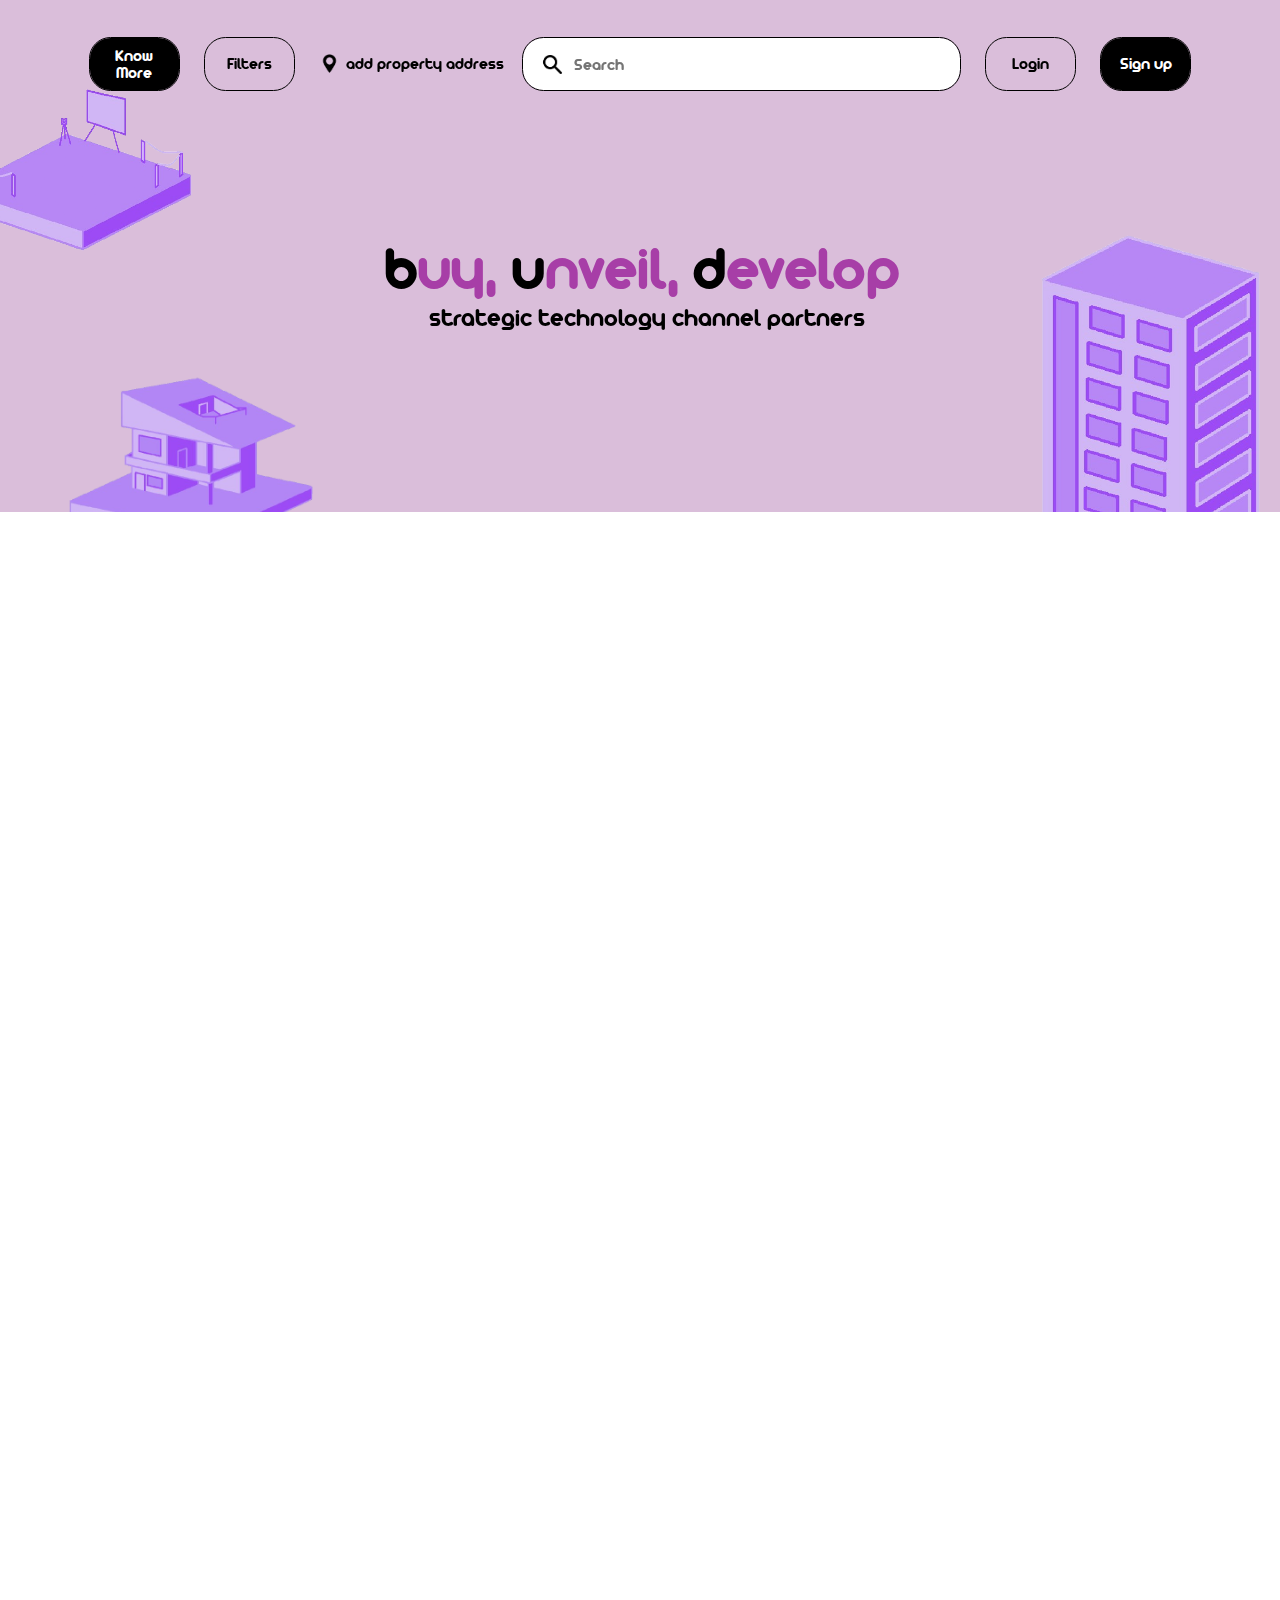
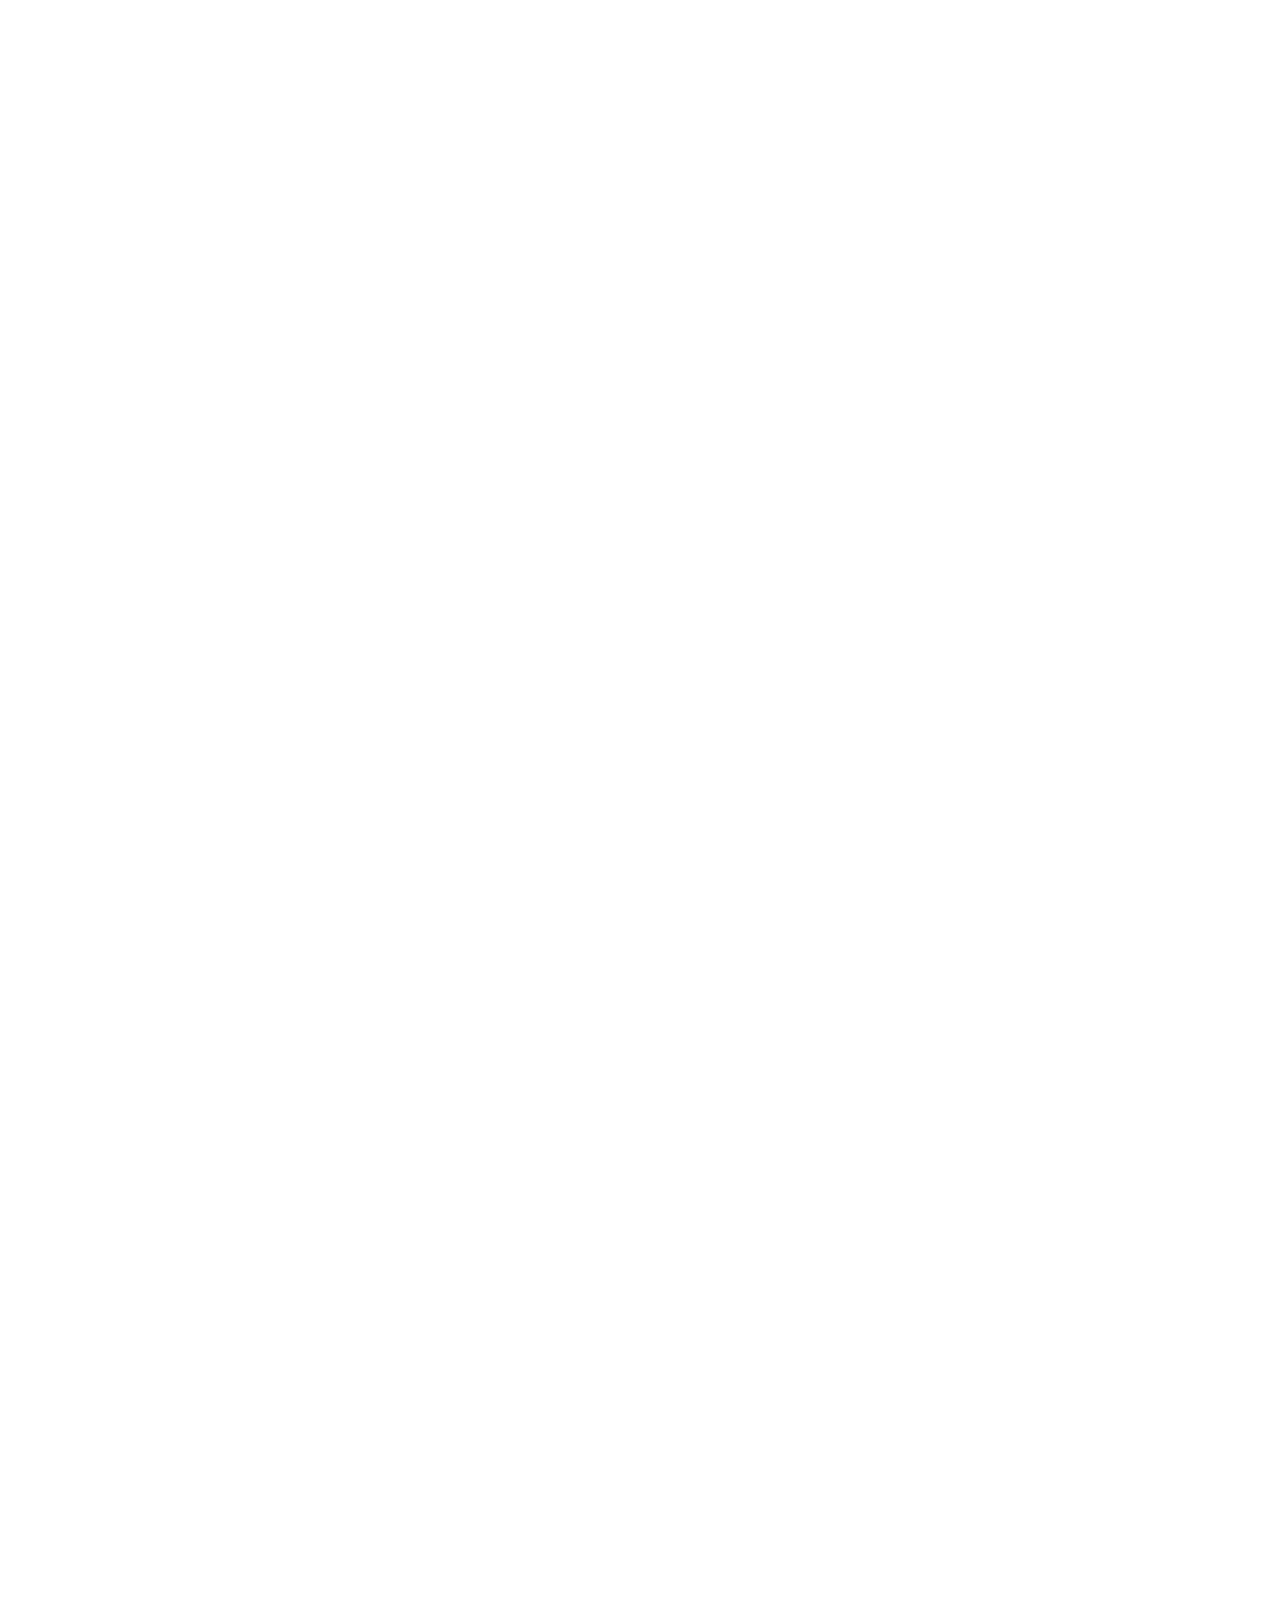
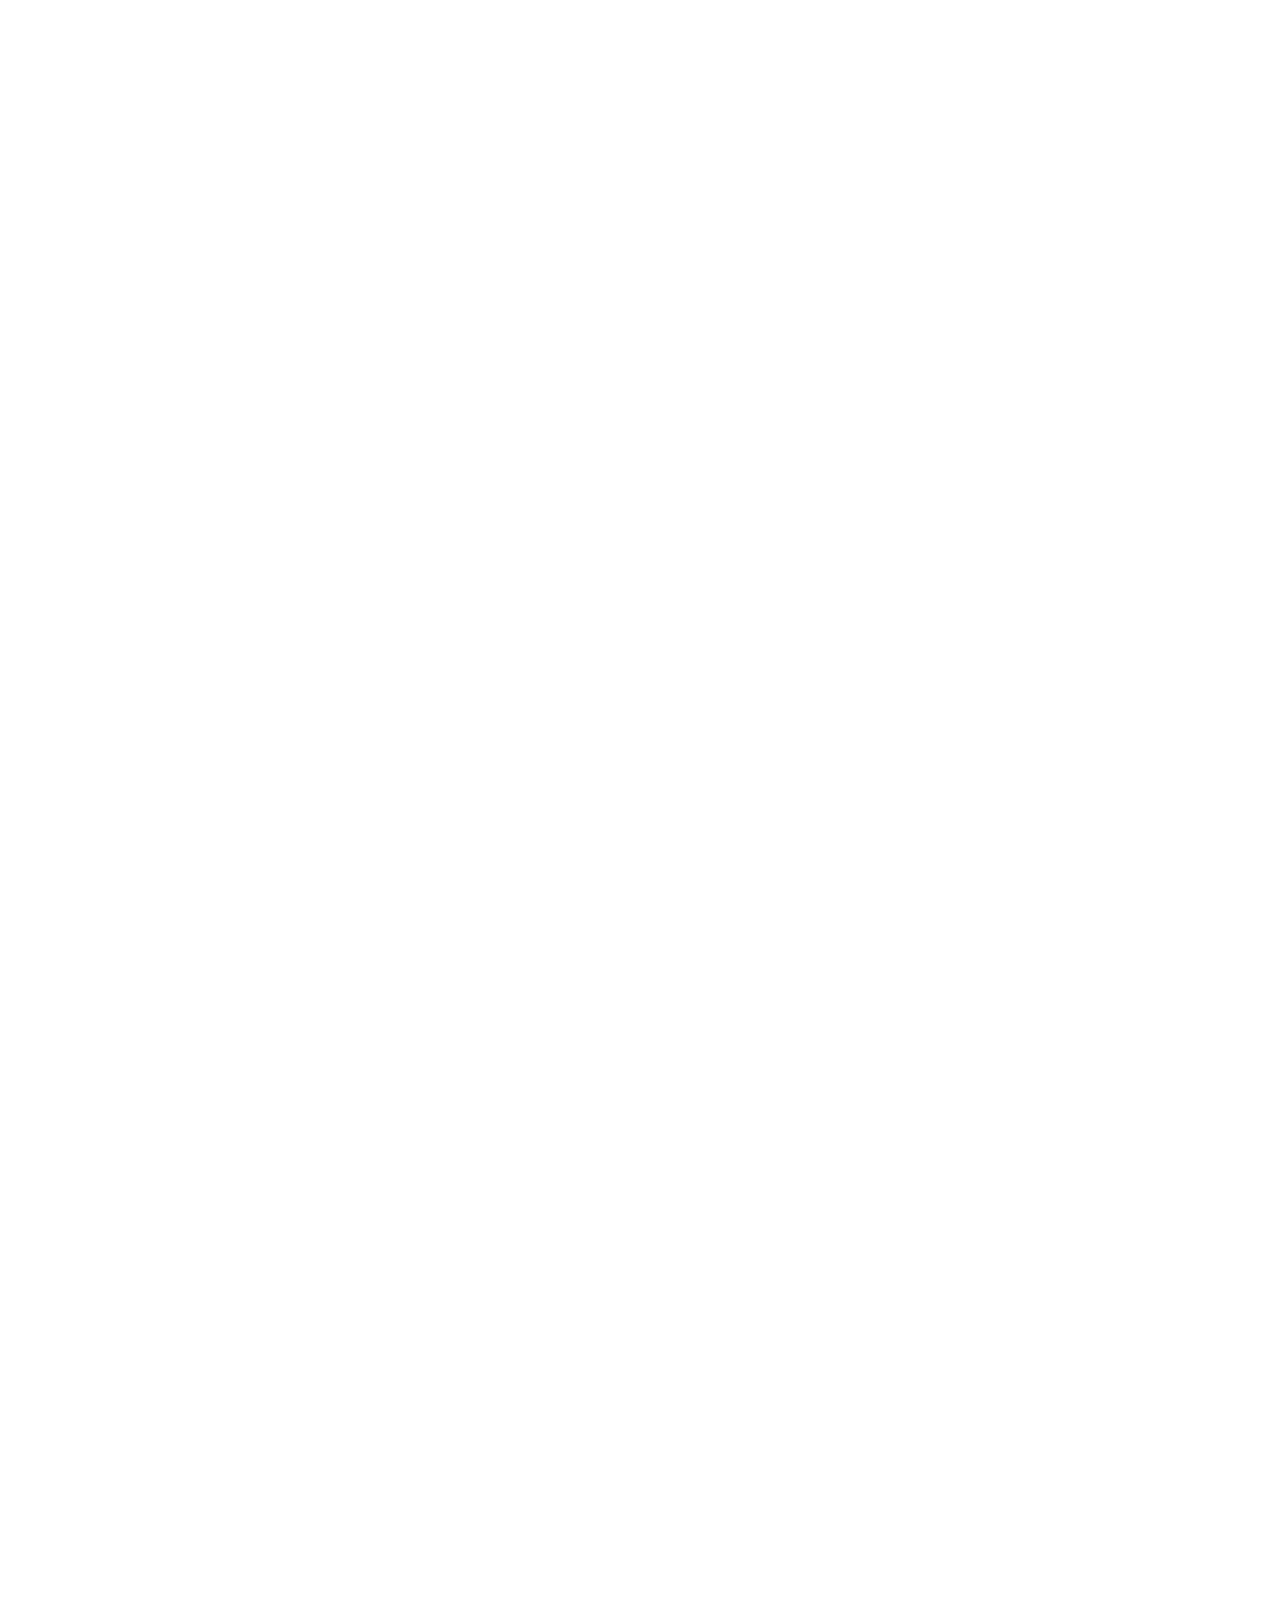
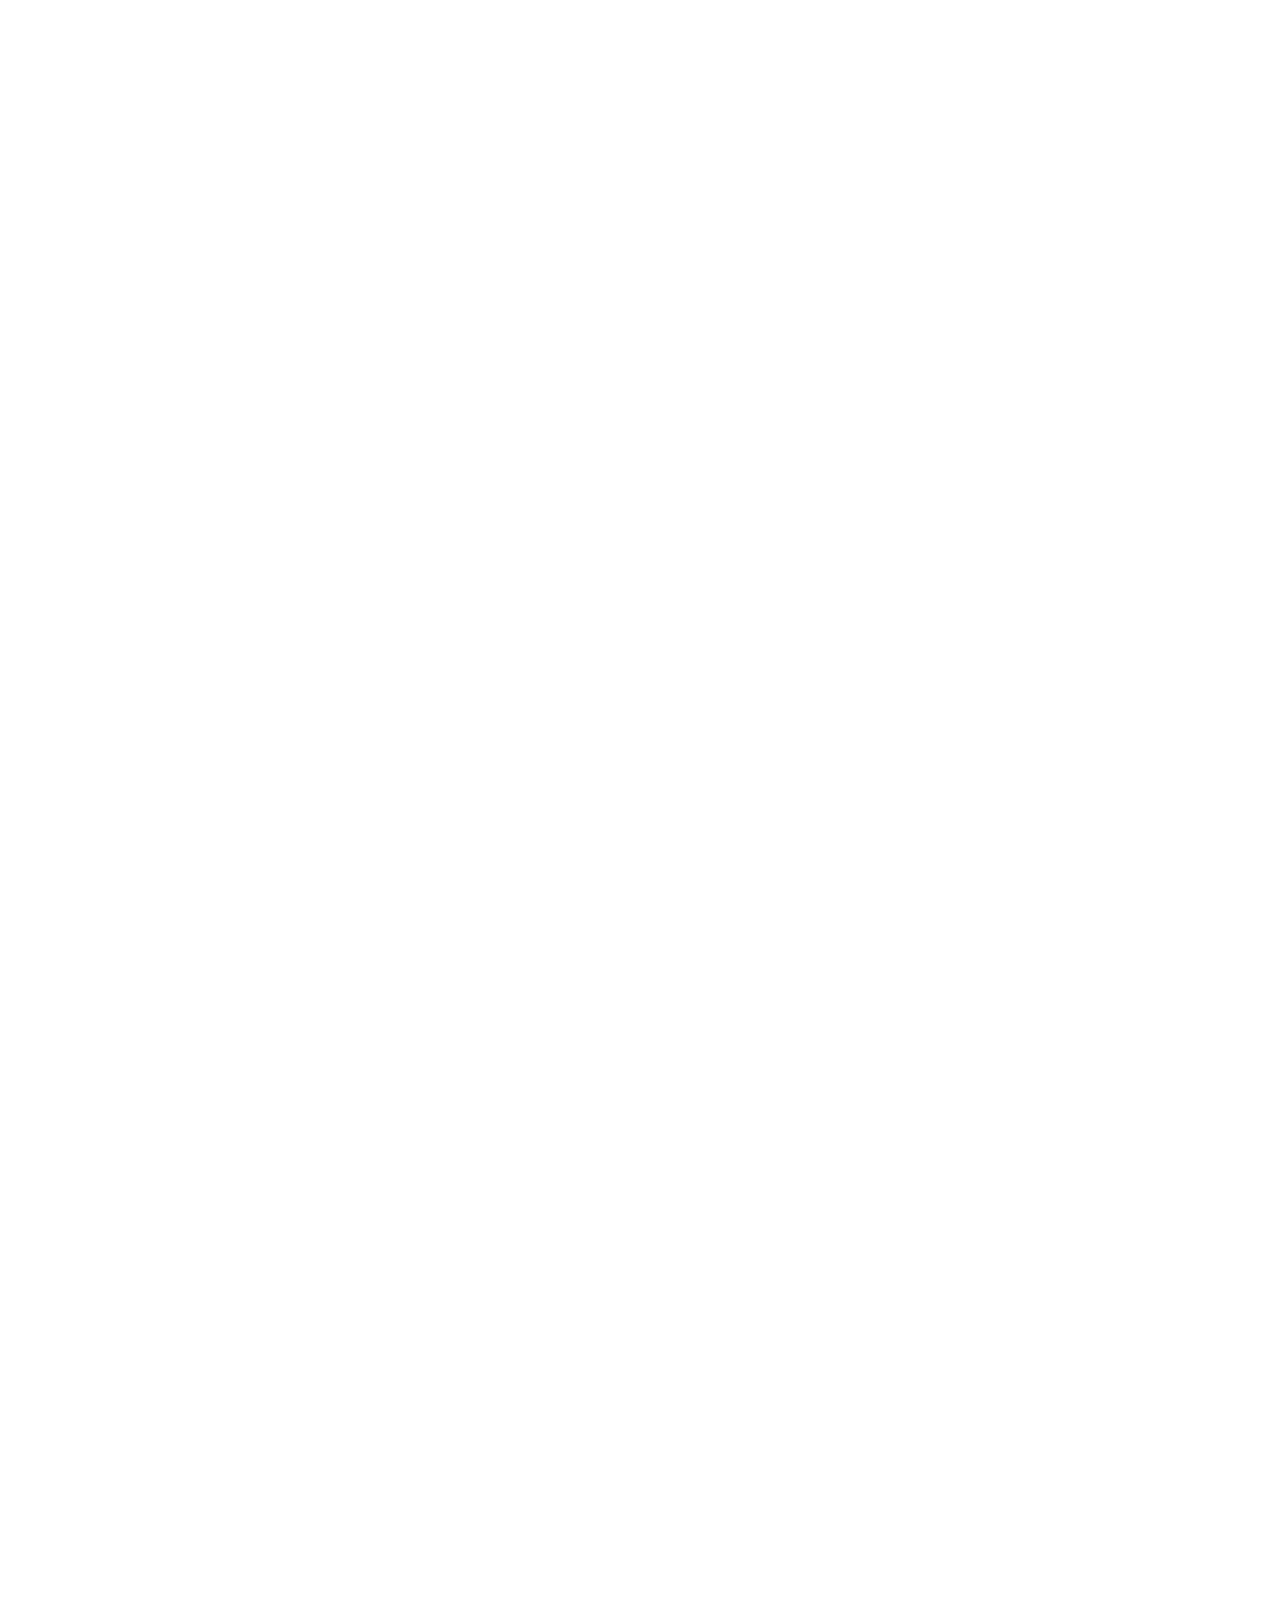
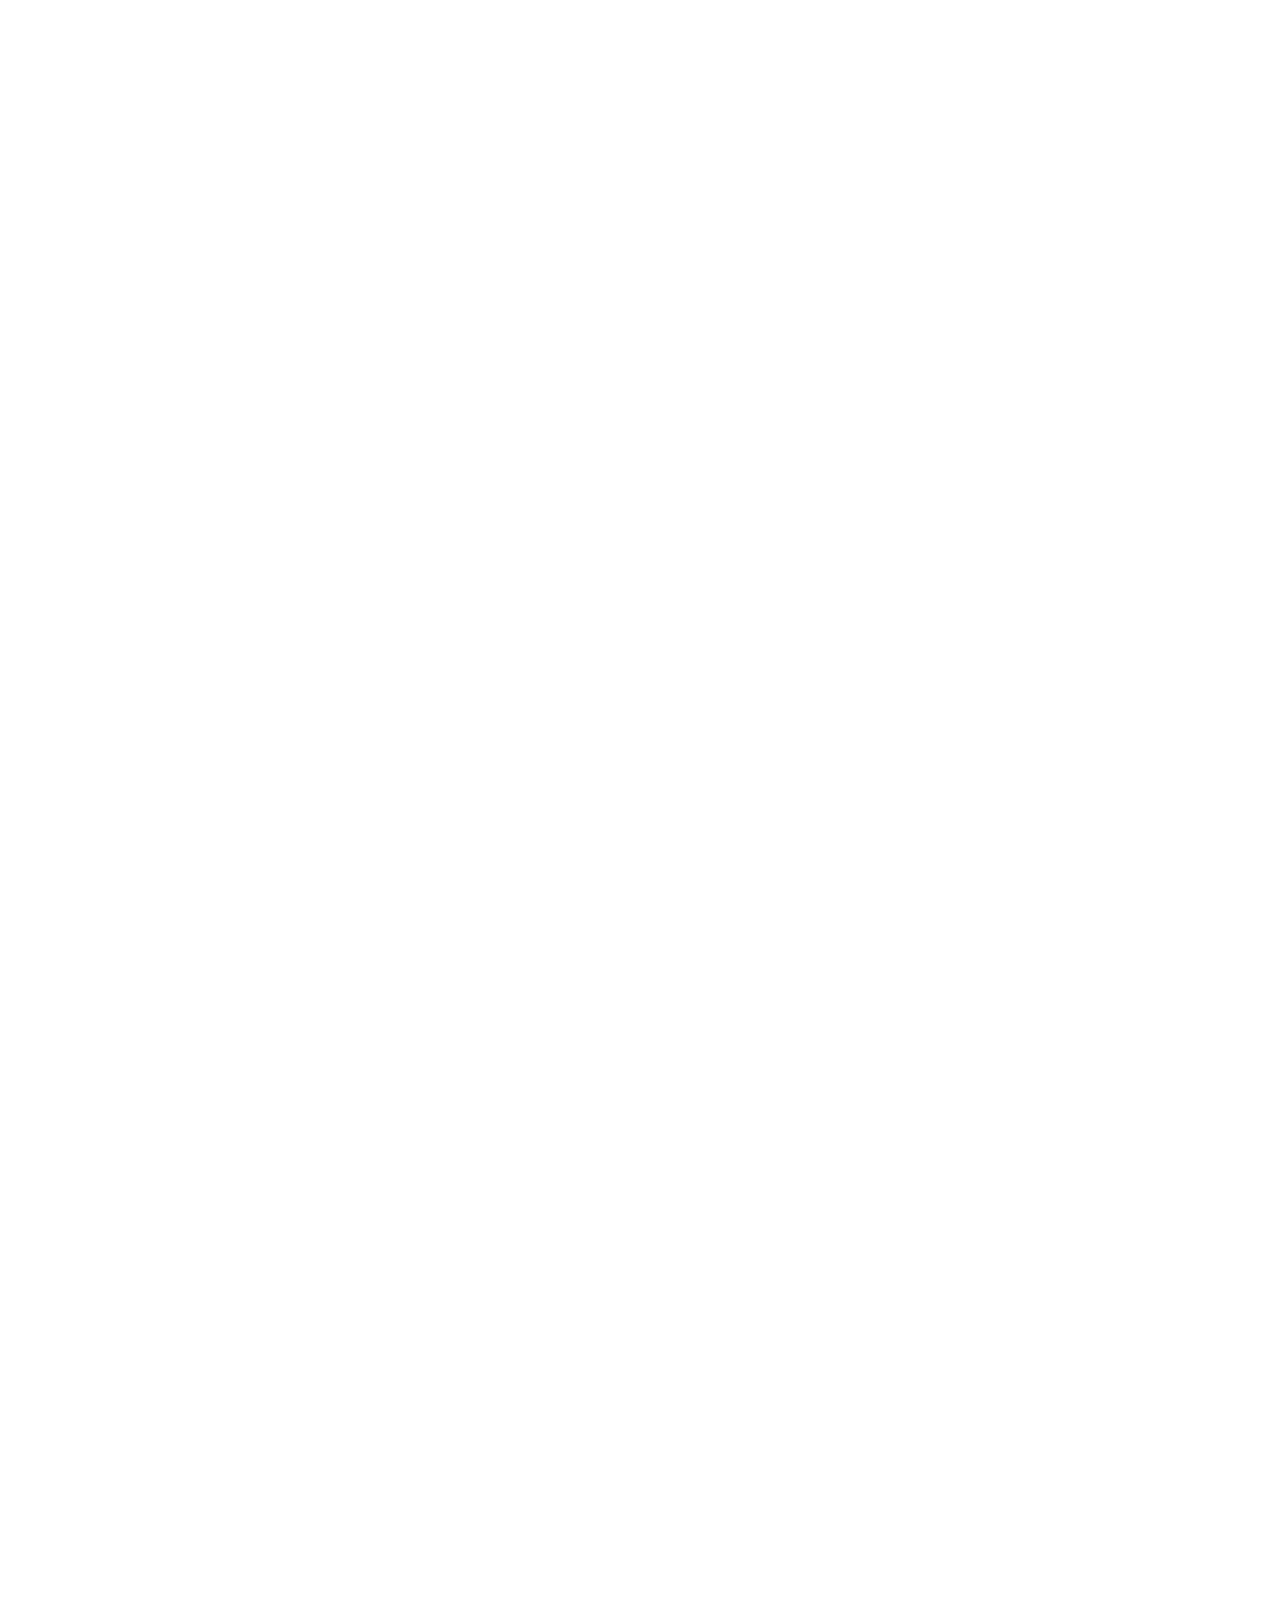
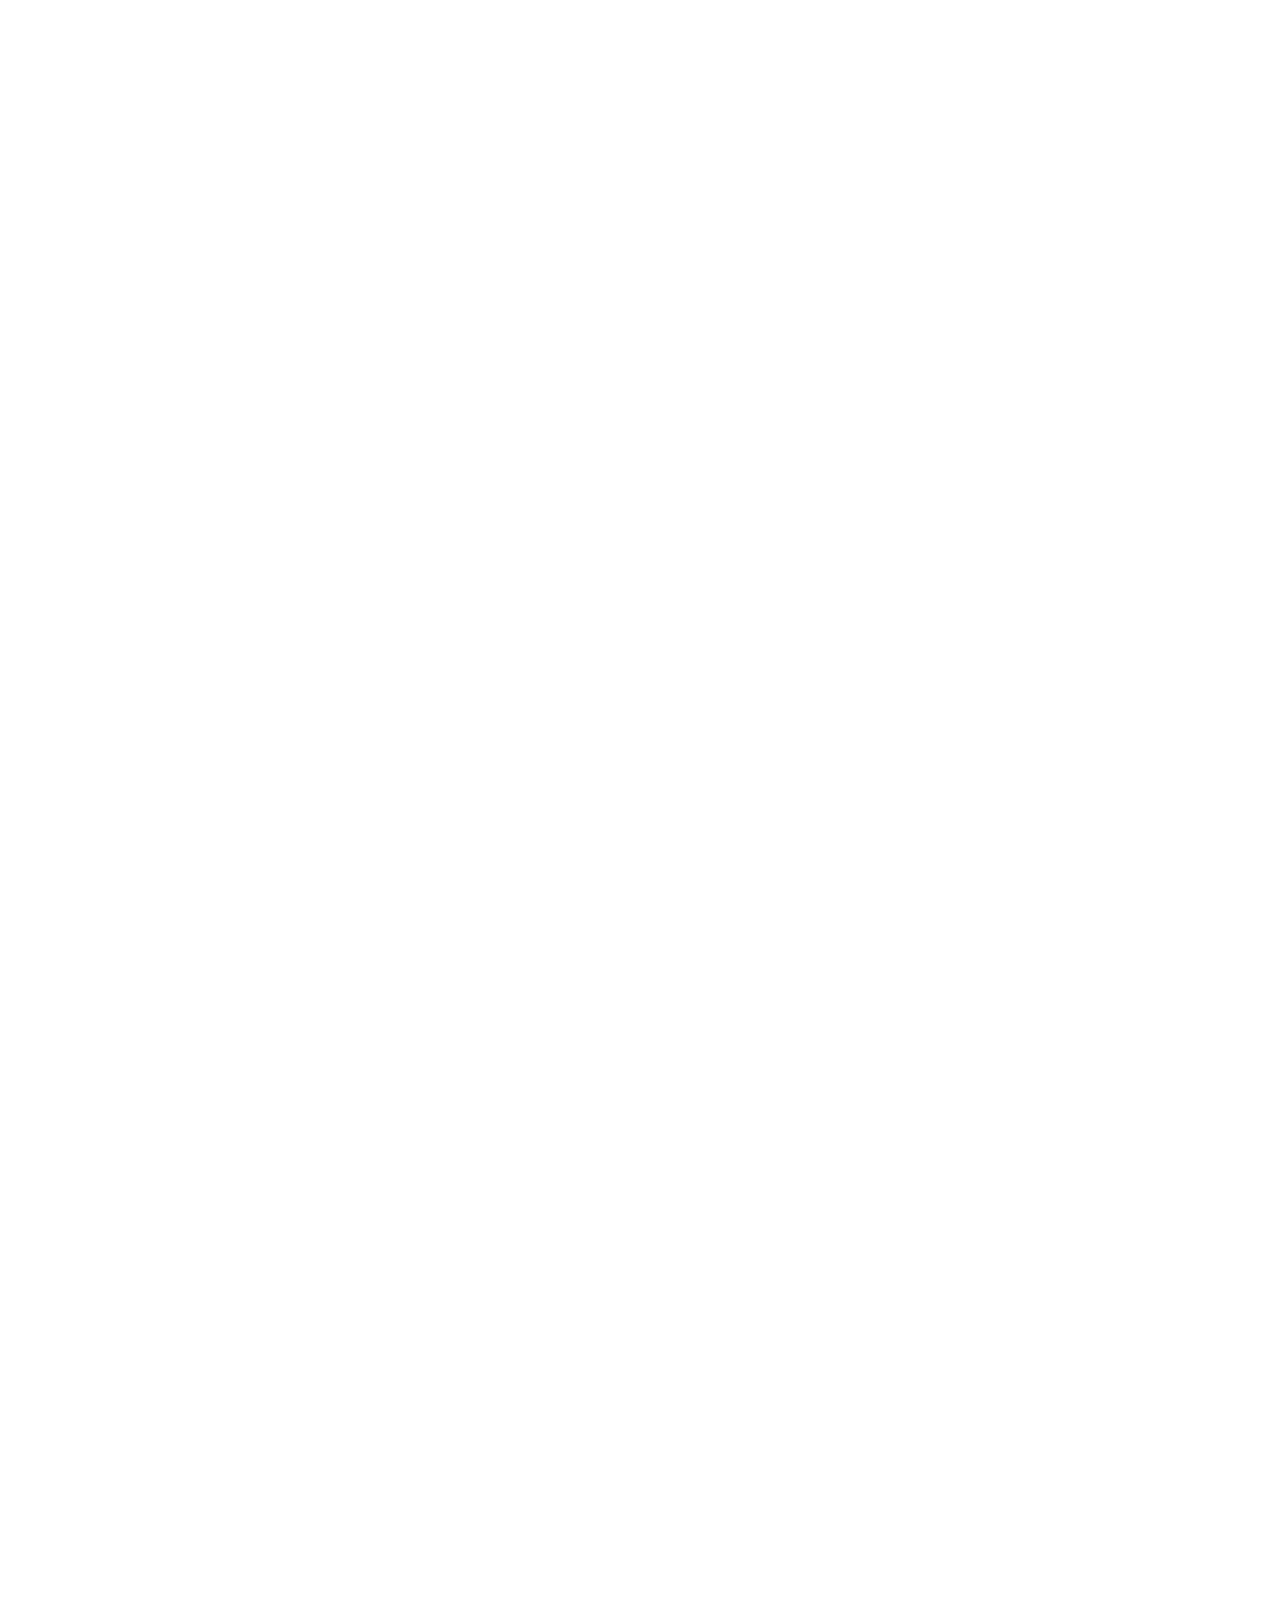
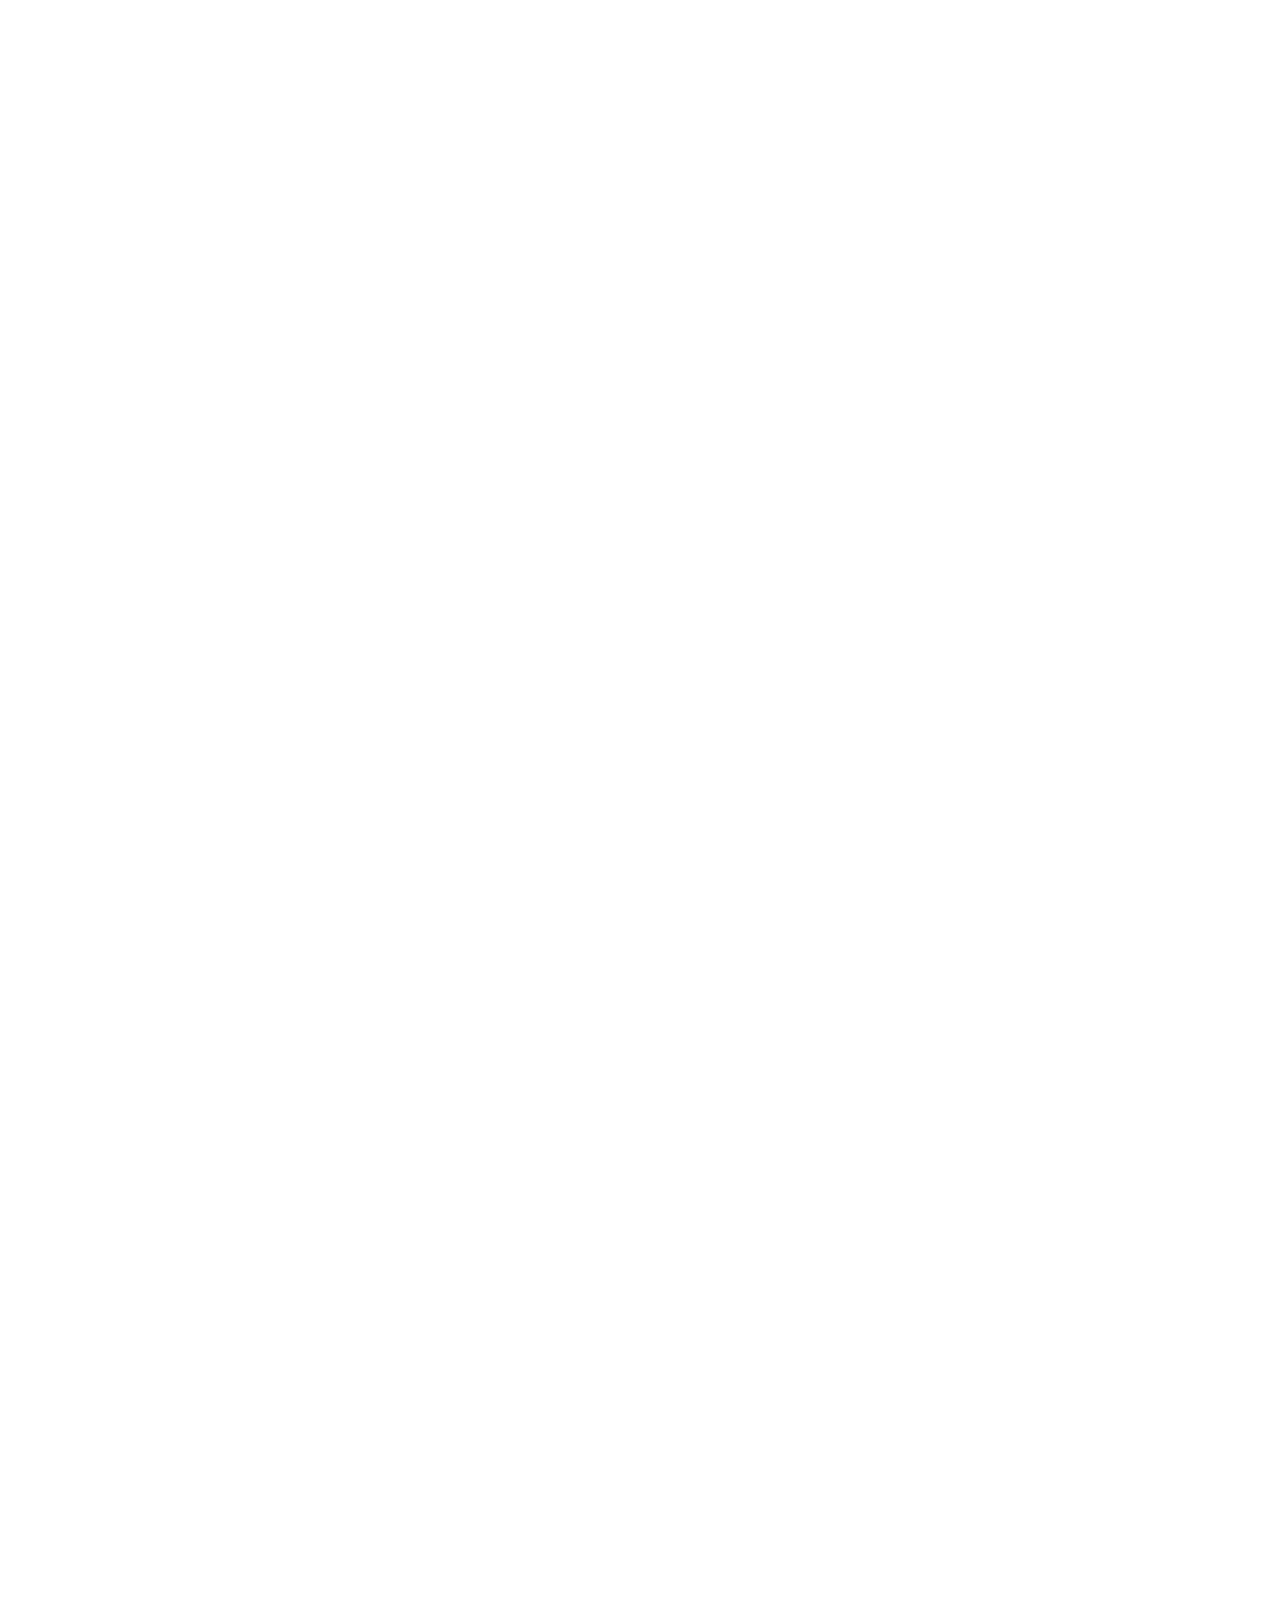
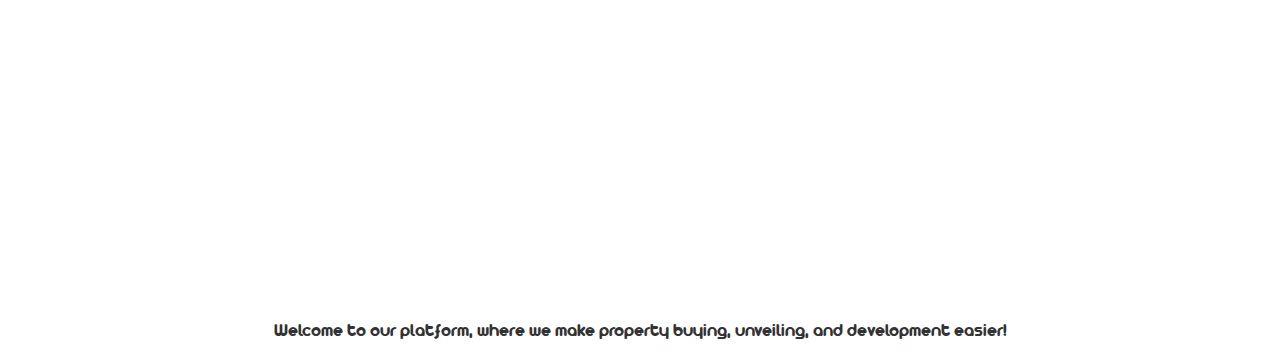
<file: index.html>
<!DOCTYPE html>
<html>

    <head>
        <link rel="stylesheet" href="Frontend/Styles/Homestyle.css">
    </head>

    <body>

        <nav>

            <button class="Know-more">Know More</button>
            <button class="filters" onclick="showFiltersPopup()">Filters</button>
            <div class="address" onclick="showPopup()">add property address</div>
            <div id="overlay" class="overlay" onclick="hidePopup()"></div>
            <input type="text" class="searchbar" placeholder="Search" onfocus="showDropdown()" onblur="hideDropdown()">
            <button class="signup-button">Sign up</button>
            <button class="Login-button">Login</button>

            <h1 class="header1">
                <span class="black-letter b">b</span><span class="color-letter">u</span><span class="color-letter">y</span><span class="color-letter">, </span><span class="black-letter u">u</span><span class="color-letter">n</span><span class="color-letter">v</span><span class="color-letter">e</span><span class="color-letter">i</span><span class="color-letter">l</span><span class="color-letter">, </span><span class="black-letter d">d</span><span class="color-letter">e</span><span class="color-letter">v</span><span class="color-letter">e</span><span class="color-letter">l</span><span class="color-letter">o</span><span class="color-letter">p</span>
            </h1>
            
            <h4 class="header2">
                strategic technology channel partners
            </h4>

        </nav>
        
        <div class="below-nav-text">
            <p>Welcome to our platform, where we make property buying, unveiling, and development easier!</p>
        </div>

    </body>

    <div id="address-popup" class="address-popup">
        <div class="address-popup-content">
            <span class="address-close-button" onclick="hidePopup()">&times;</span>
            <p>Tis is your popup content!</p>
        </div>
    </div>

    <div id="filters-popup" class="filters-popup">
        <div class="filters-popup-content">
            <span class="filters-close-button" onclick="hidePopup()">&times;</span>
            <p>Filters content goes here!</p>
        </div>
    </div>

    <ul class="search-dropdown" id="search-dropdown">
        <li>buy Plots</li>
        <li>buy Flats</li>
        <li>buy Houses</li>
        <li>buy Villas</li>
        <li id="no-results" style="display: none;">No results found</li>
    </ul>

    <script src="Backend/scripts/homescript.js"></script>

</html>
</file>
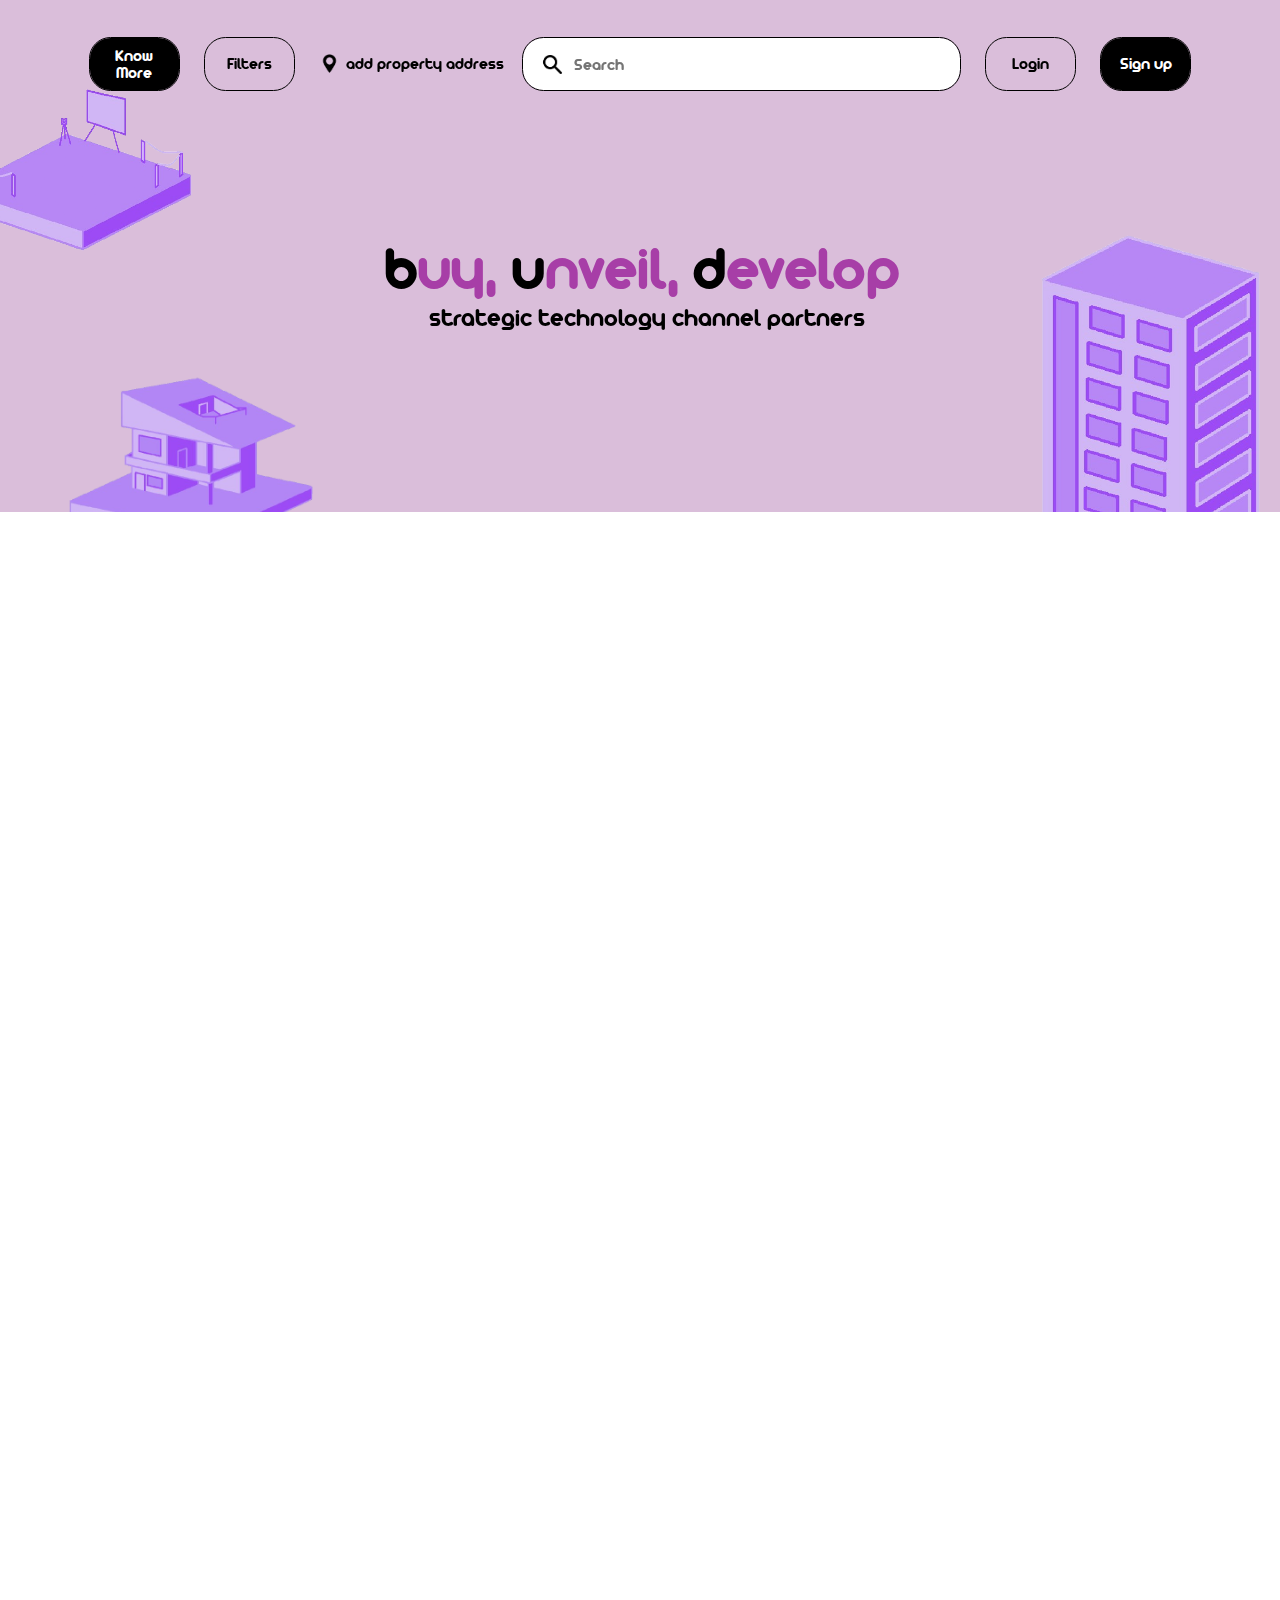
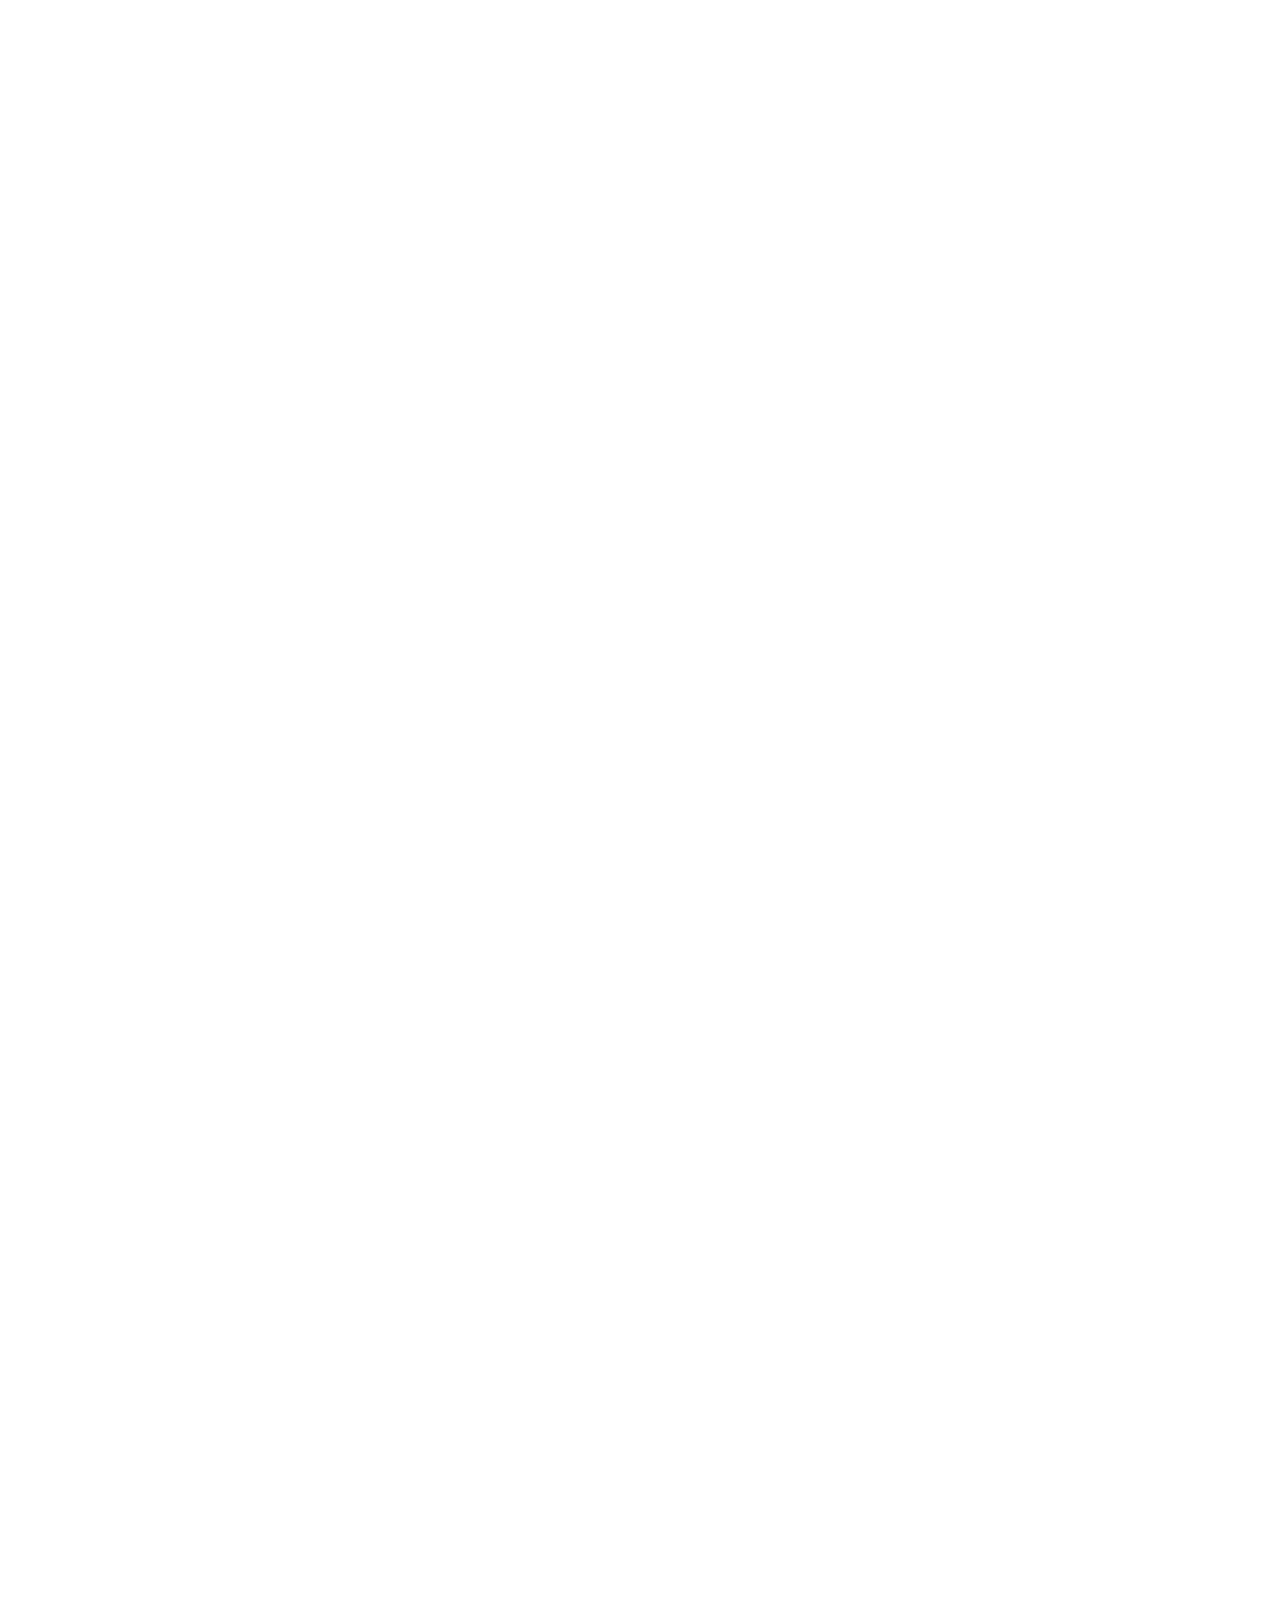
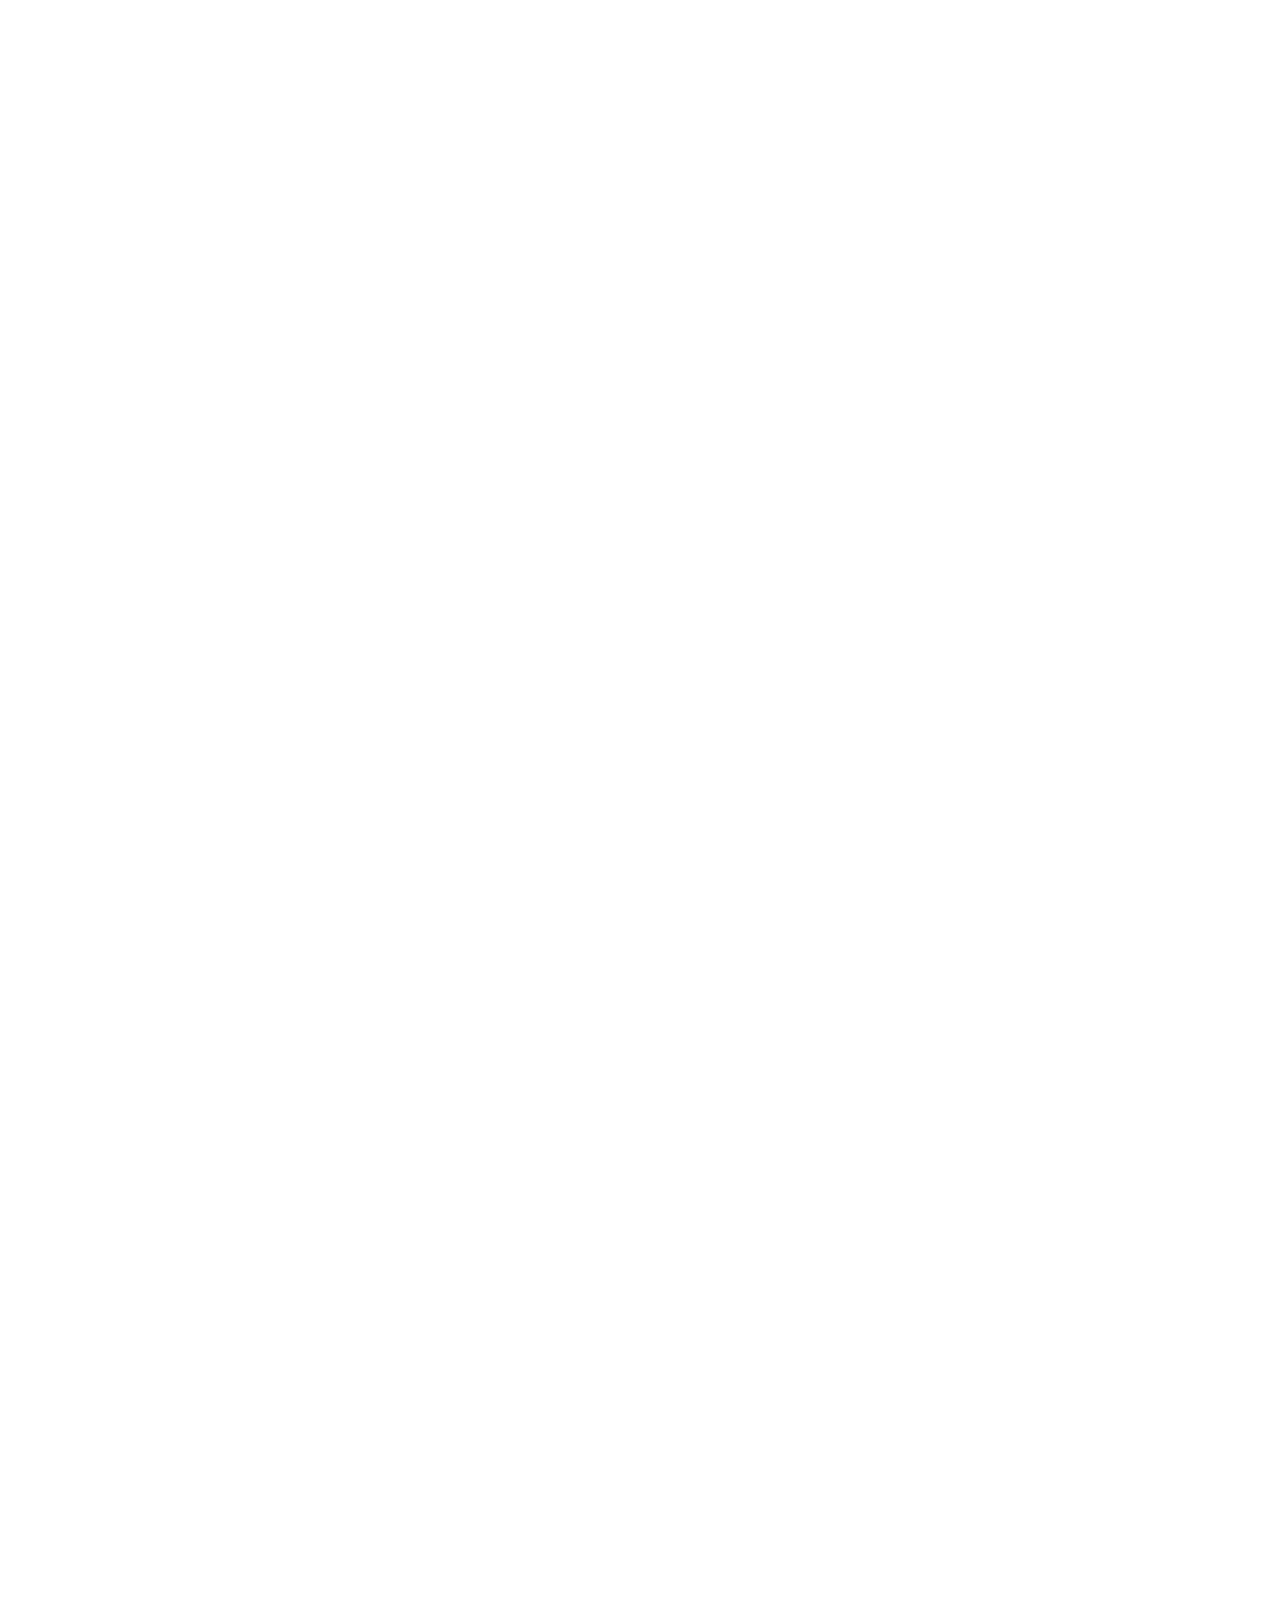
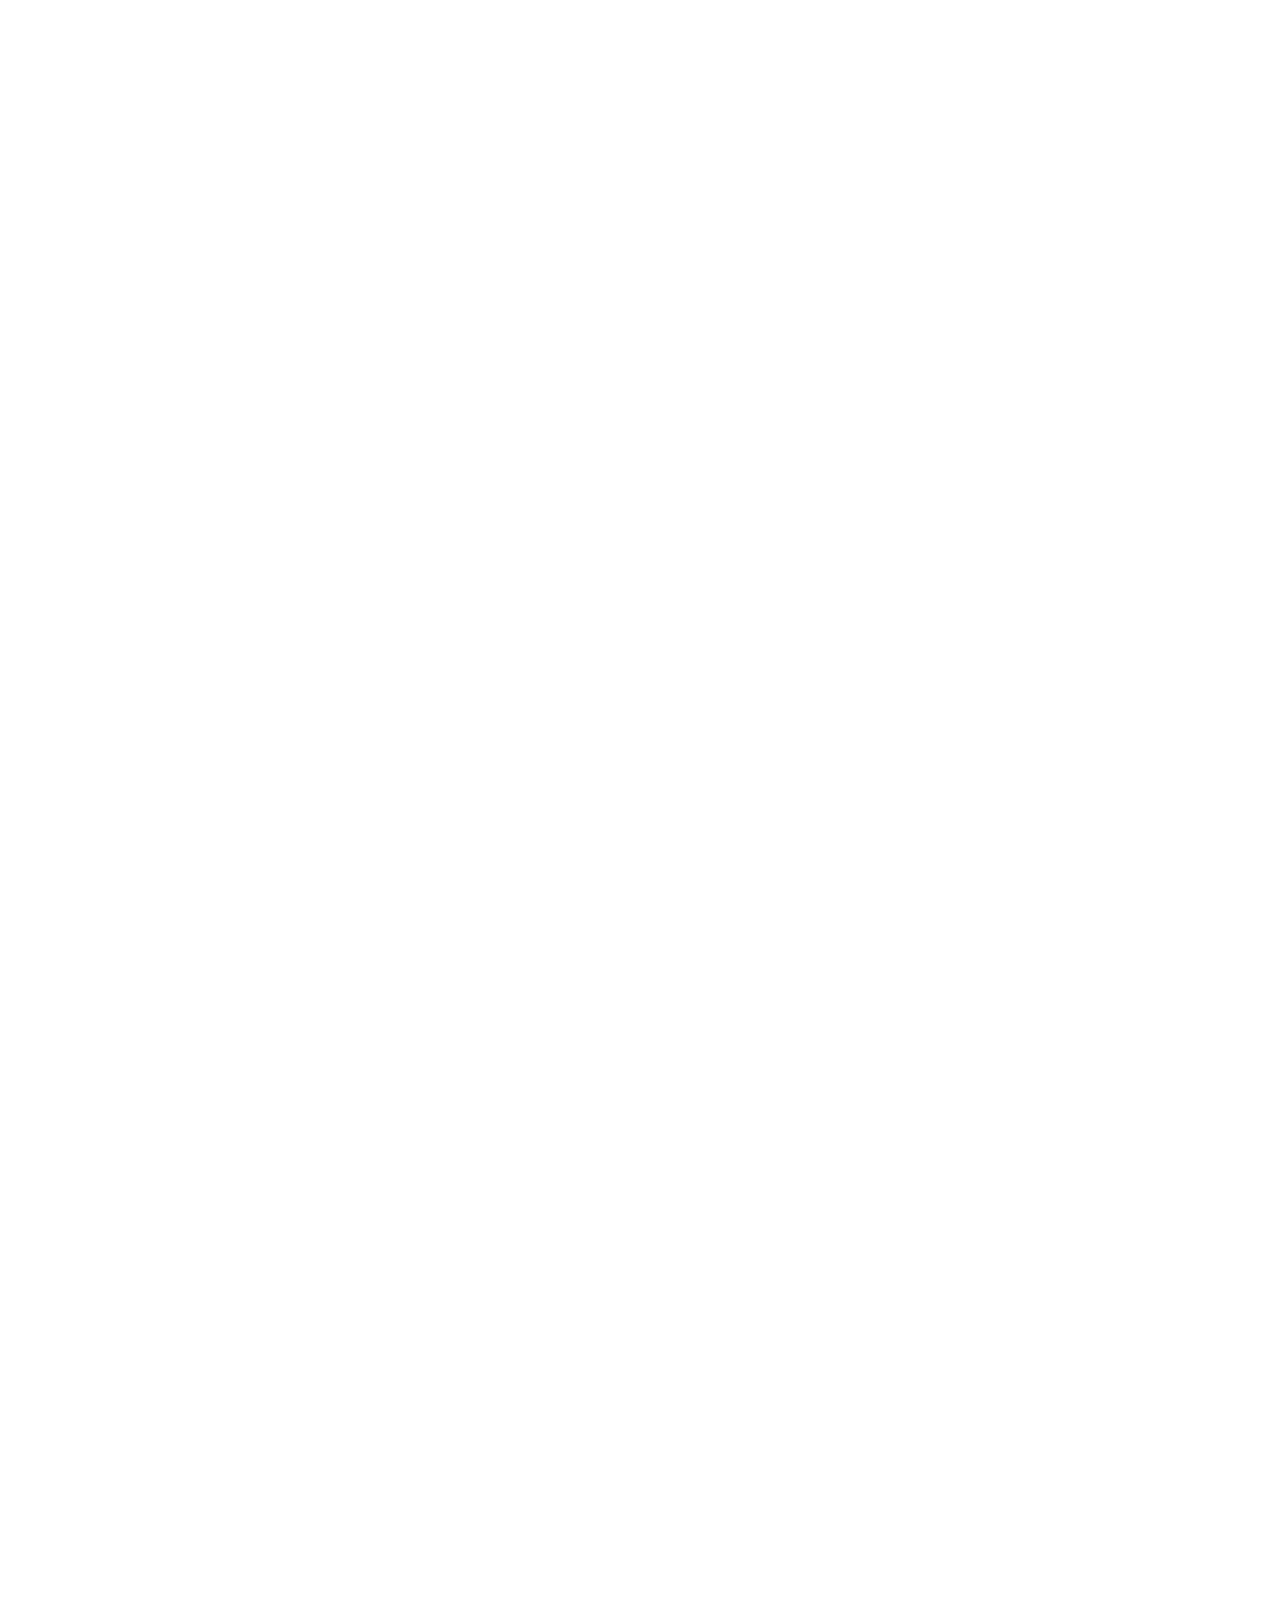
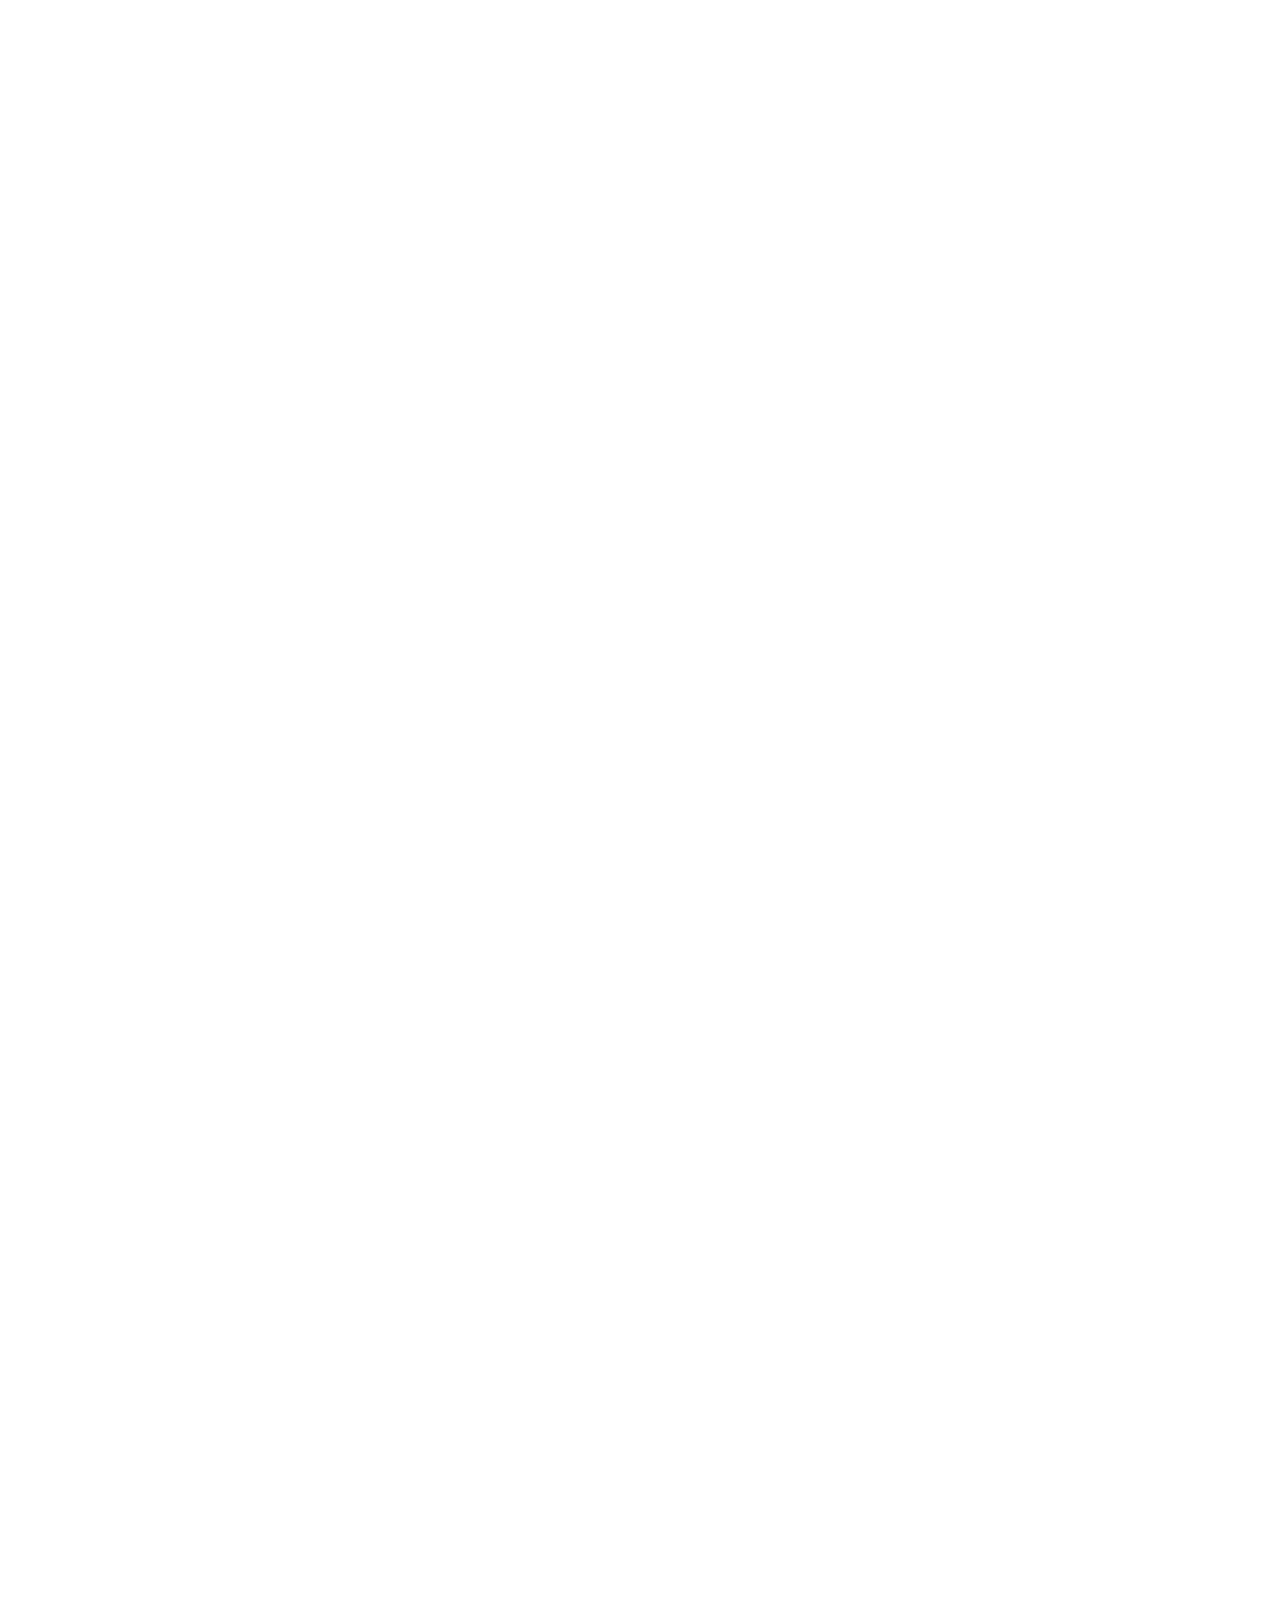
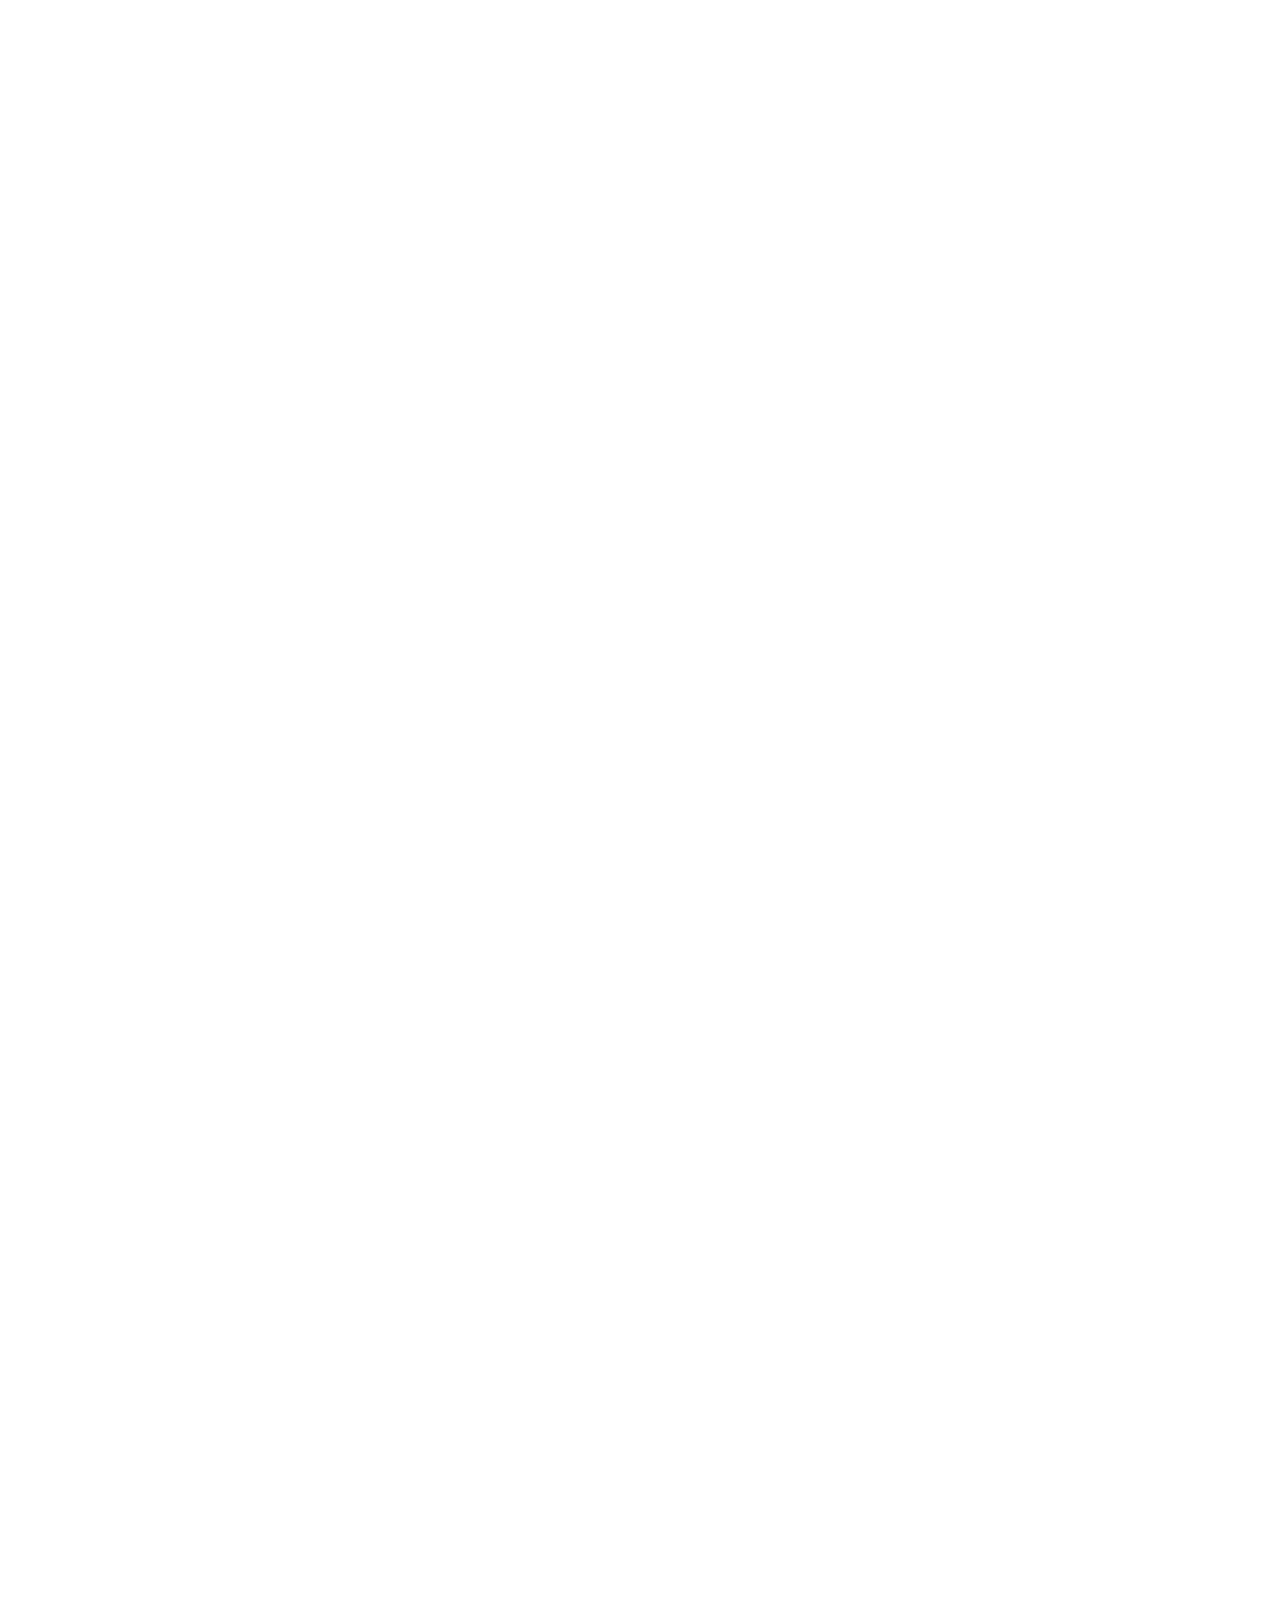
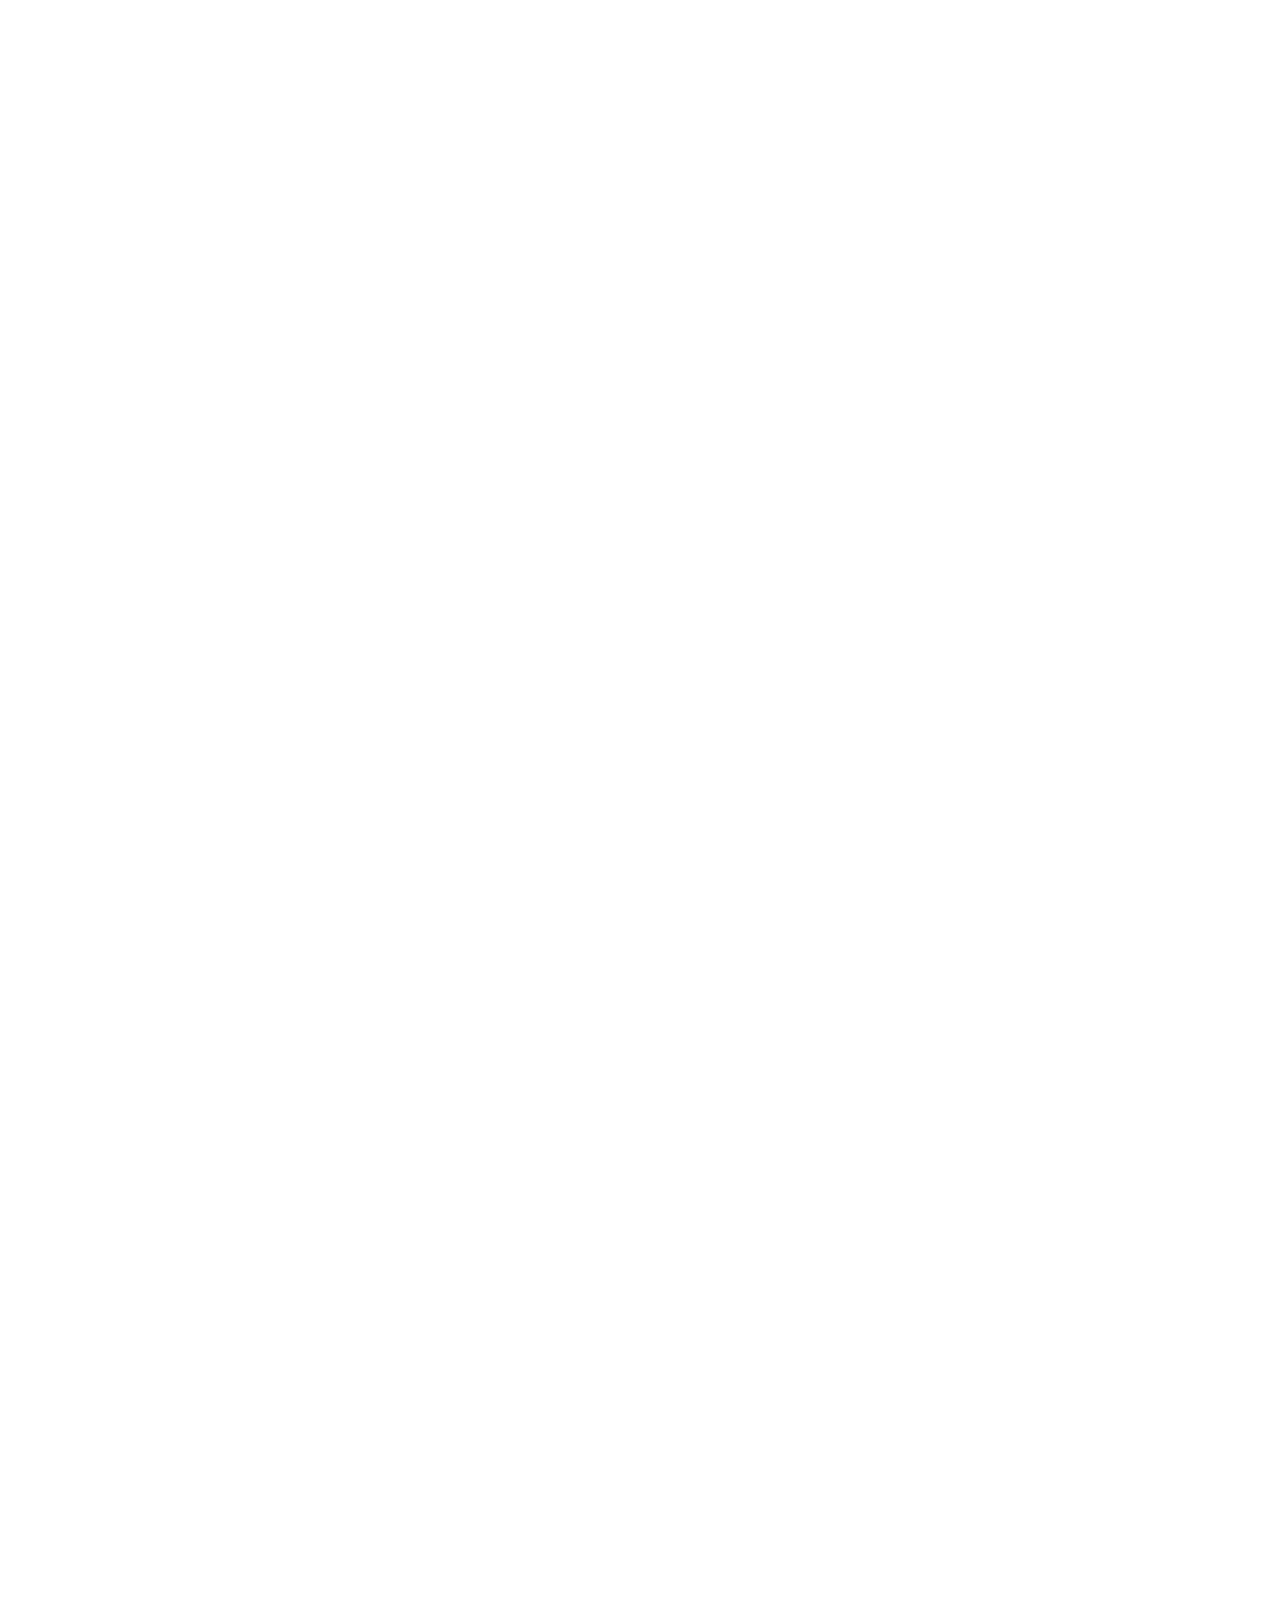
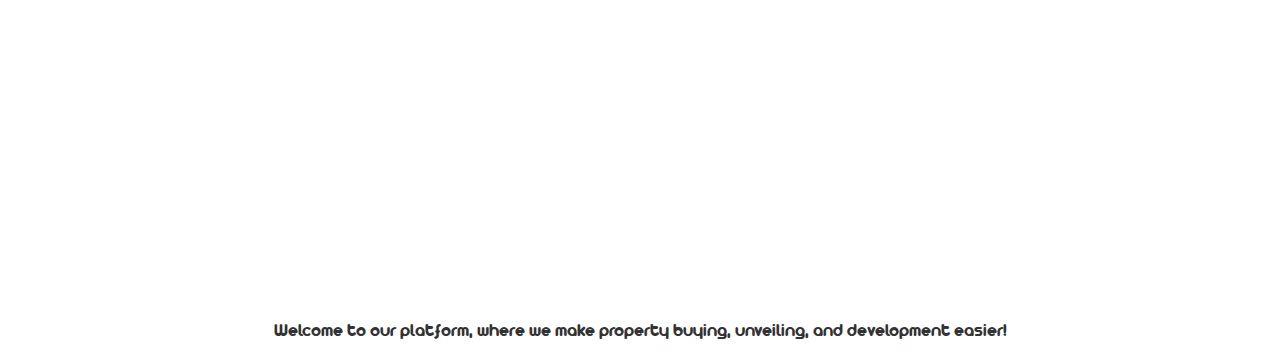
<file: Frontend/Pages/index.html>
<!DOCTYPE html>
<html>

    <head>
        <link rel="stylesheet" href="../Styles/Homestyle.css">
    </head>

    <body>

        <nav>

            <button class="Know-more">Know More</button>
            <button class="filters" onclick="showFiltersPopup()">Filters</button>
            <div class="address" onclick="showPopup()">add property address</div>
            <div id="overlay" class="overlay" onclick="hidePopup()"></div>
            <input type="text" class="searchbar" placeholder="Search" onfocus="showDropdown()" onblur="hideDropdown()">
            <button class="signup-button">Sign up</button>
            <button class="Login-button">Login</button>

            <h1 class="header1">
                <span class="black-letter b">b</span><span class="color-letter">u</span><span class="color-letter">y</span><span class="color-letter">, </span><span class="black-letter u">u</span><span class="color-letter">n</span><span class="color-letter">v</span><span class="color-letter">e</span><span class="color-letter">i</span><span class="color-letter">l</span><span class="color-letter">, </span><span class="black-letter d">d</span><span class="color-letter">e</span><span class="color-letter">v</span><span class="color-letter">e</span><span class="color-letter">l</span><span class="color-letter">o</span><span class="color-letter">p</span>
            </h1>
            
            <h4 class="header2">
                strategic technology channel partners
            </h4>

        </nav>
        
        <div class="below-nav-text">
            <p>Welcome to our platform, where we make property buying, unveiling, and development easier!</p>
        </div>

    </body>

    <div id="address-popup" class="address-popup">
        <div class="address-popup-content">
            <span class="address-close-button" onclick="hidePopup()">&times;</span>
            <p>Tis is your popup content!</p>
        </div>
    </div>

    <div id="filters-popup" class="filters-popup">
        <div class="filters-popup-content">
            <span class="filters-close-button" onclick="hidePopup()">&times;</span>
            <p>Filters content goes here!</p>
        </div>
    </div>

    <ul class="search-dropdown" id="search-dropdown">
        <li>buy Plots</li>
        <li>buy Flats</li>
        <li>buy Houses</li>
        <li>buy Villas</li>
        <li id="no-results" style="display: none;">No results found</li>
    </ul>

    <script src="../../Backend/scripts/homescript.js"></script>

</html>
</file>
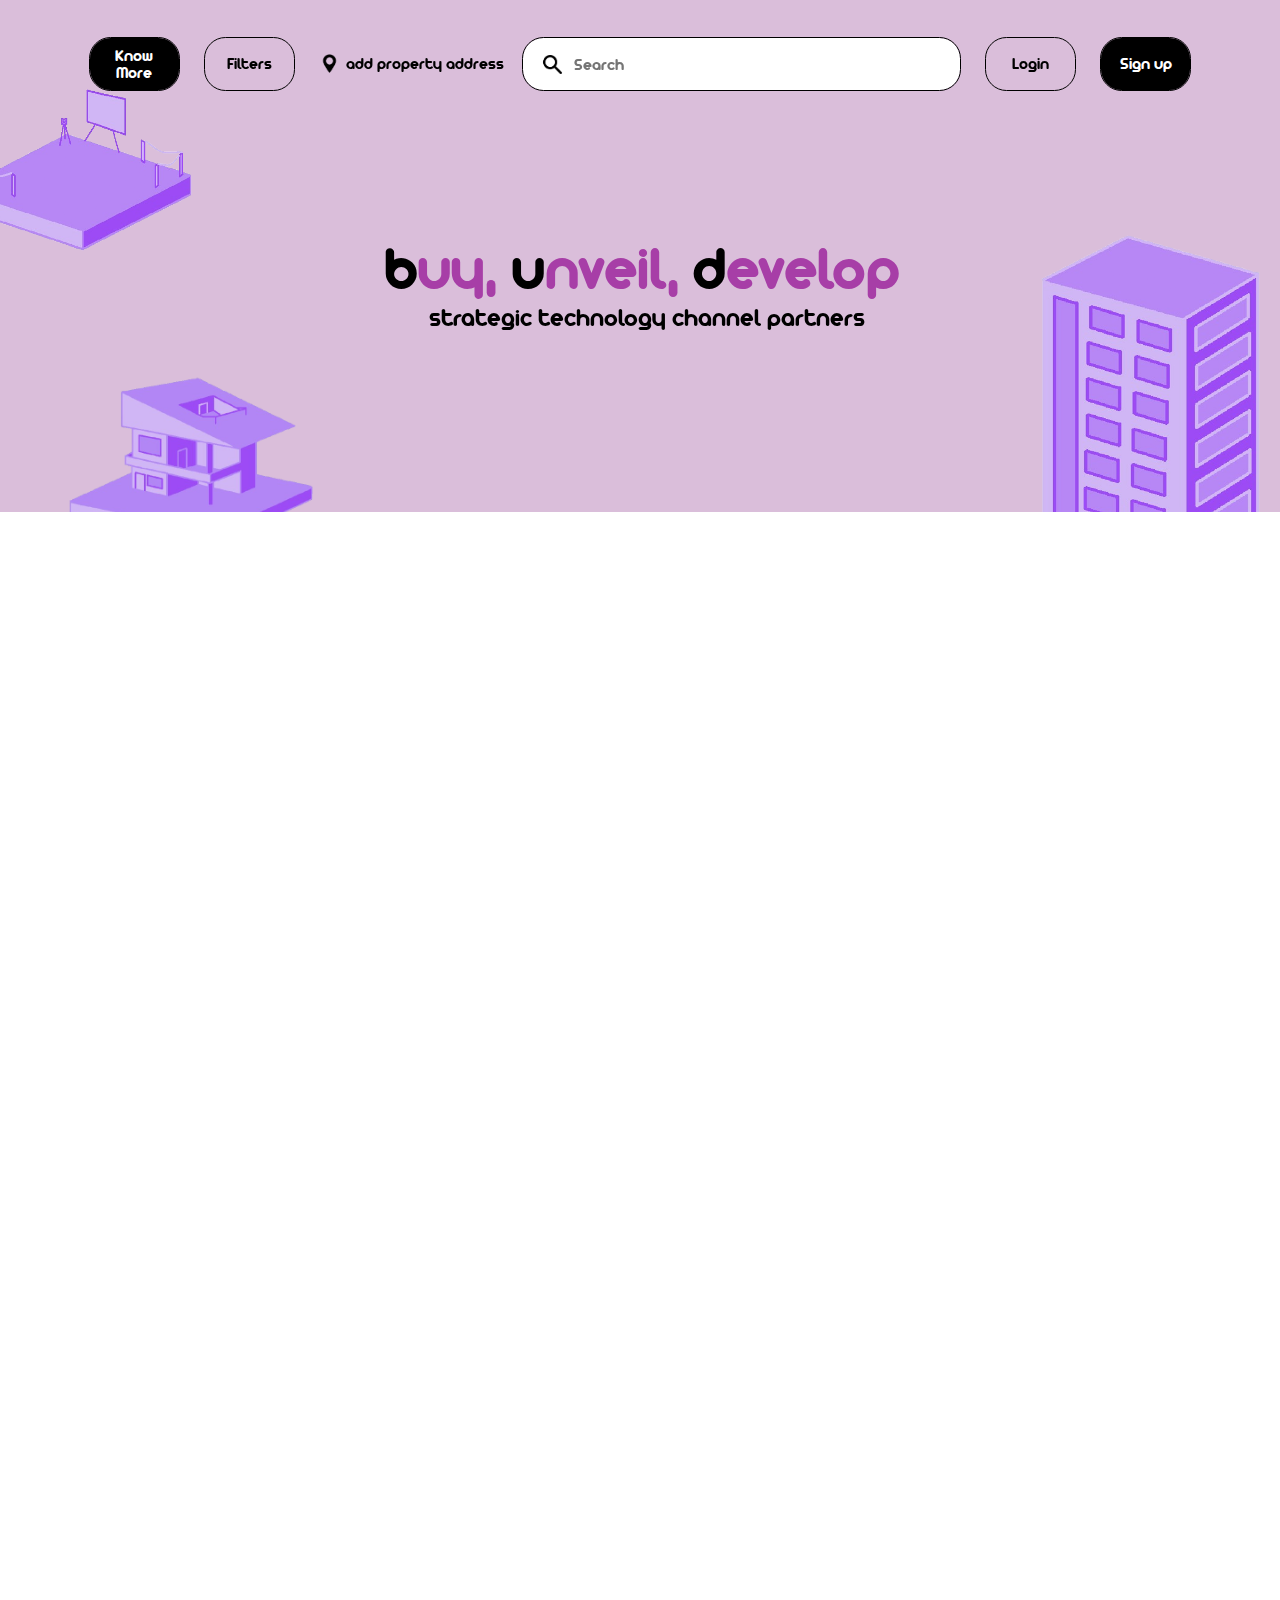
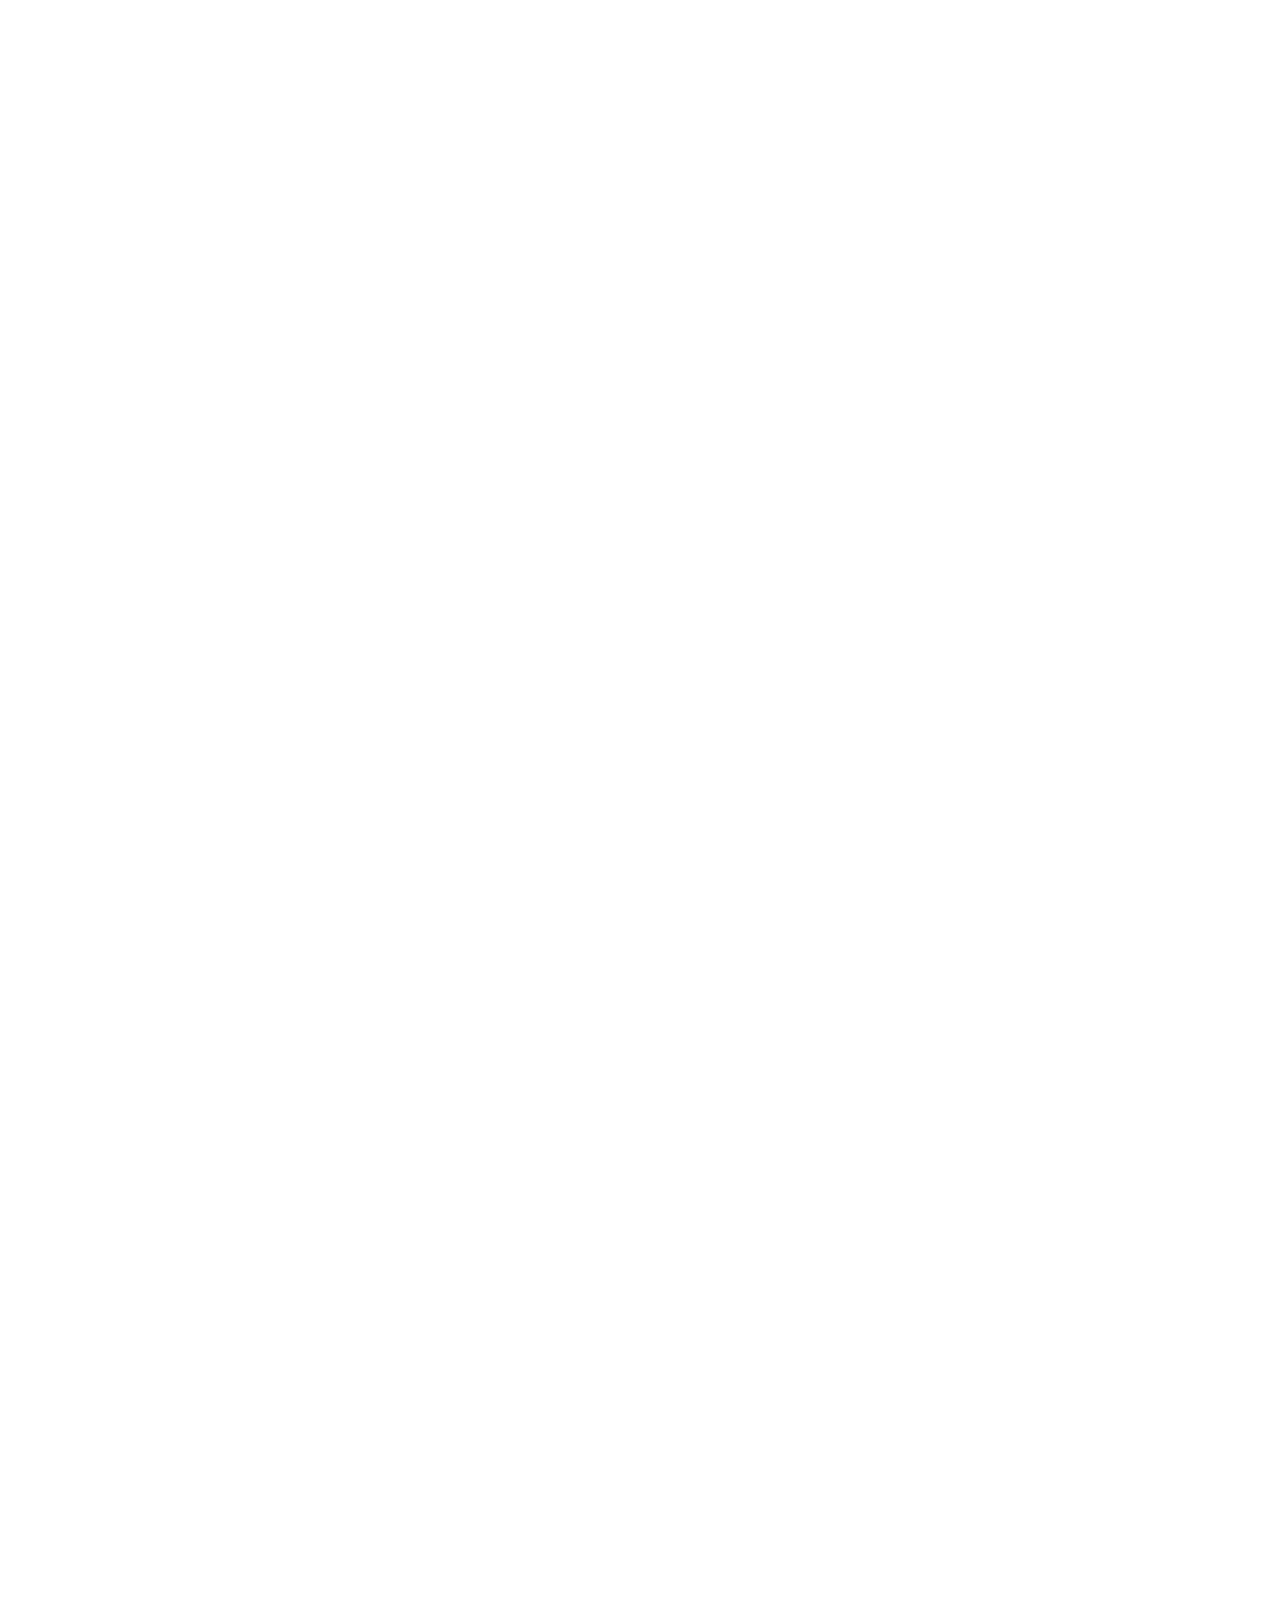
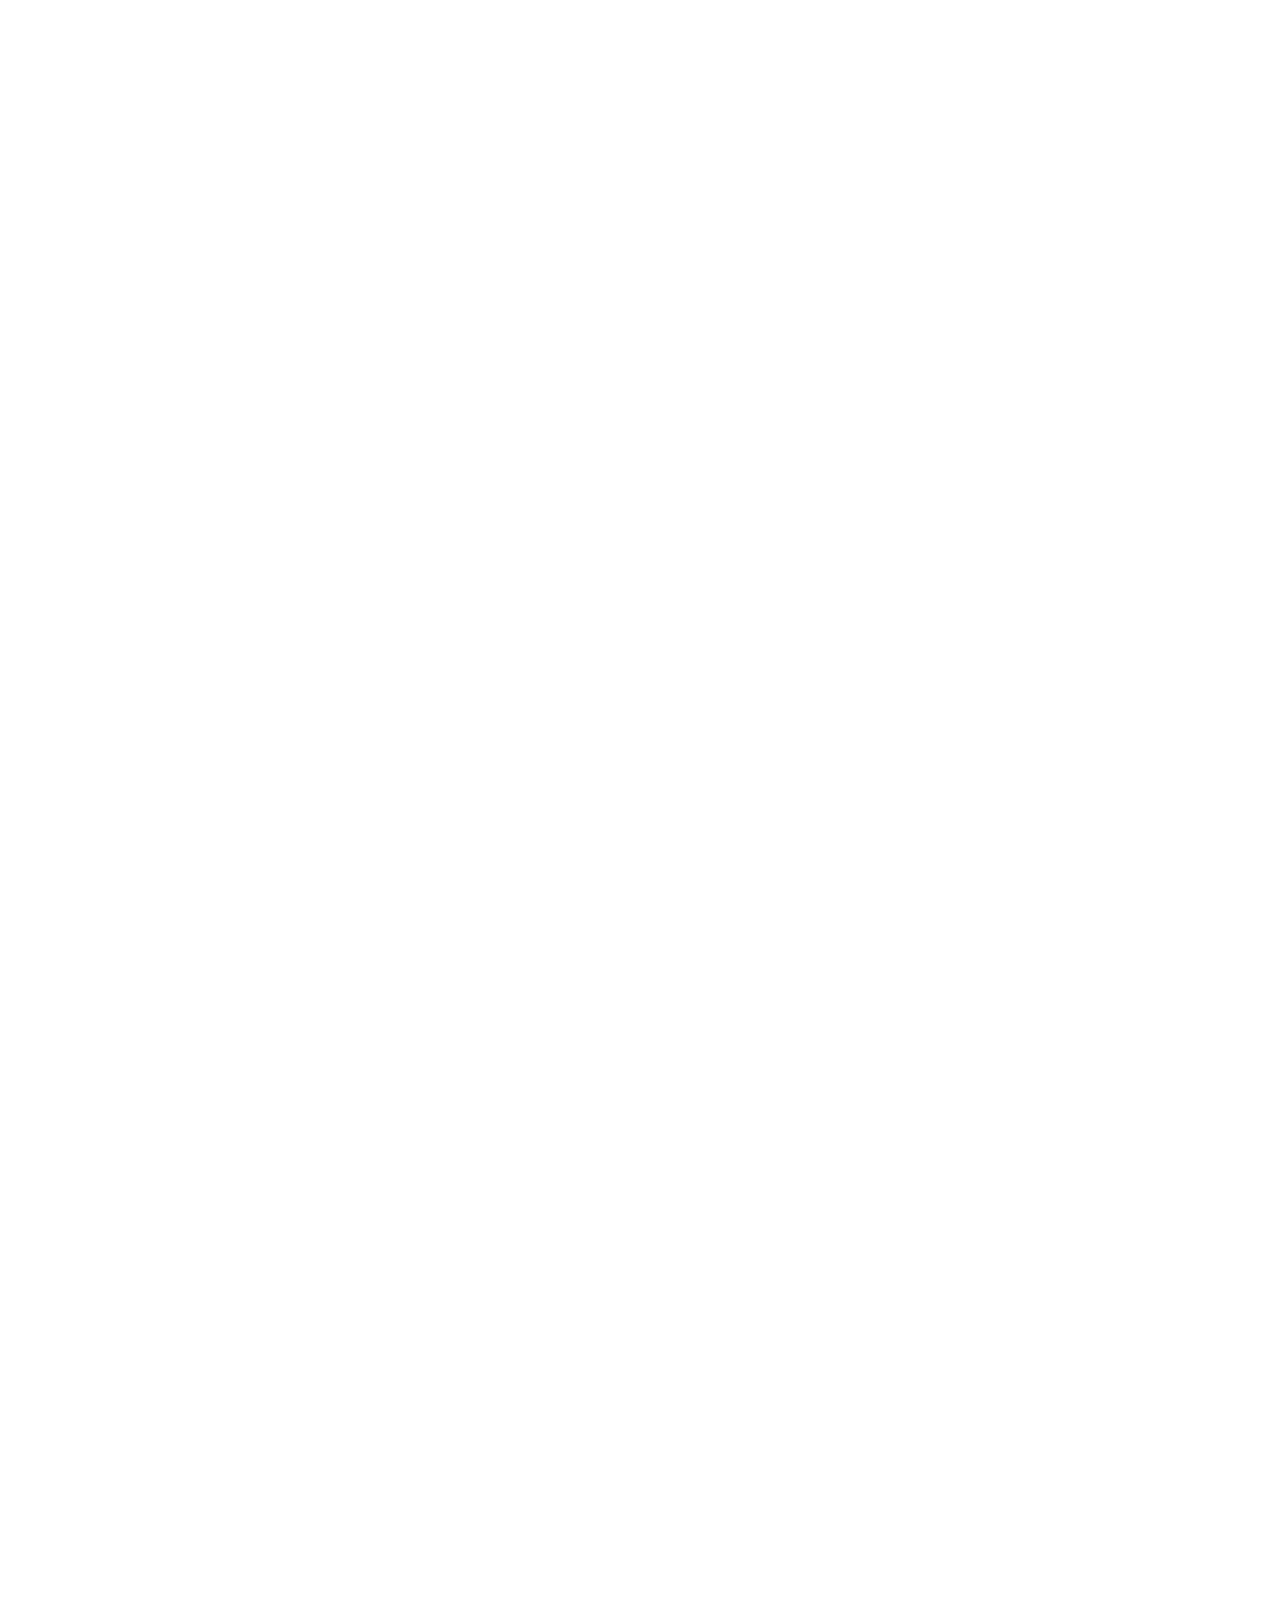
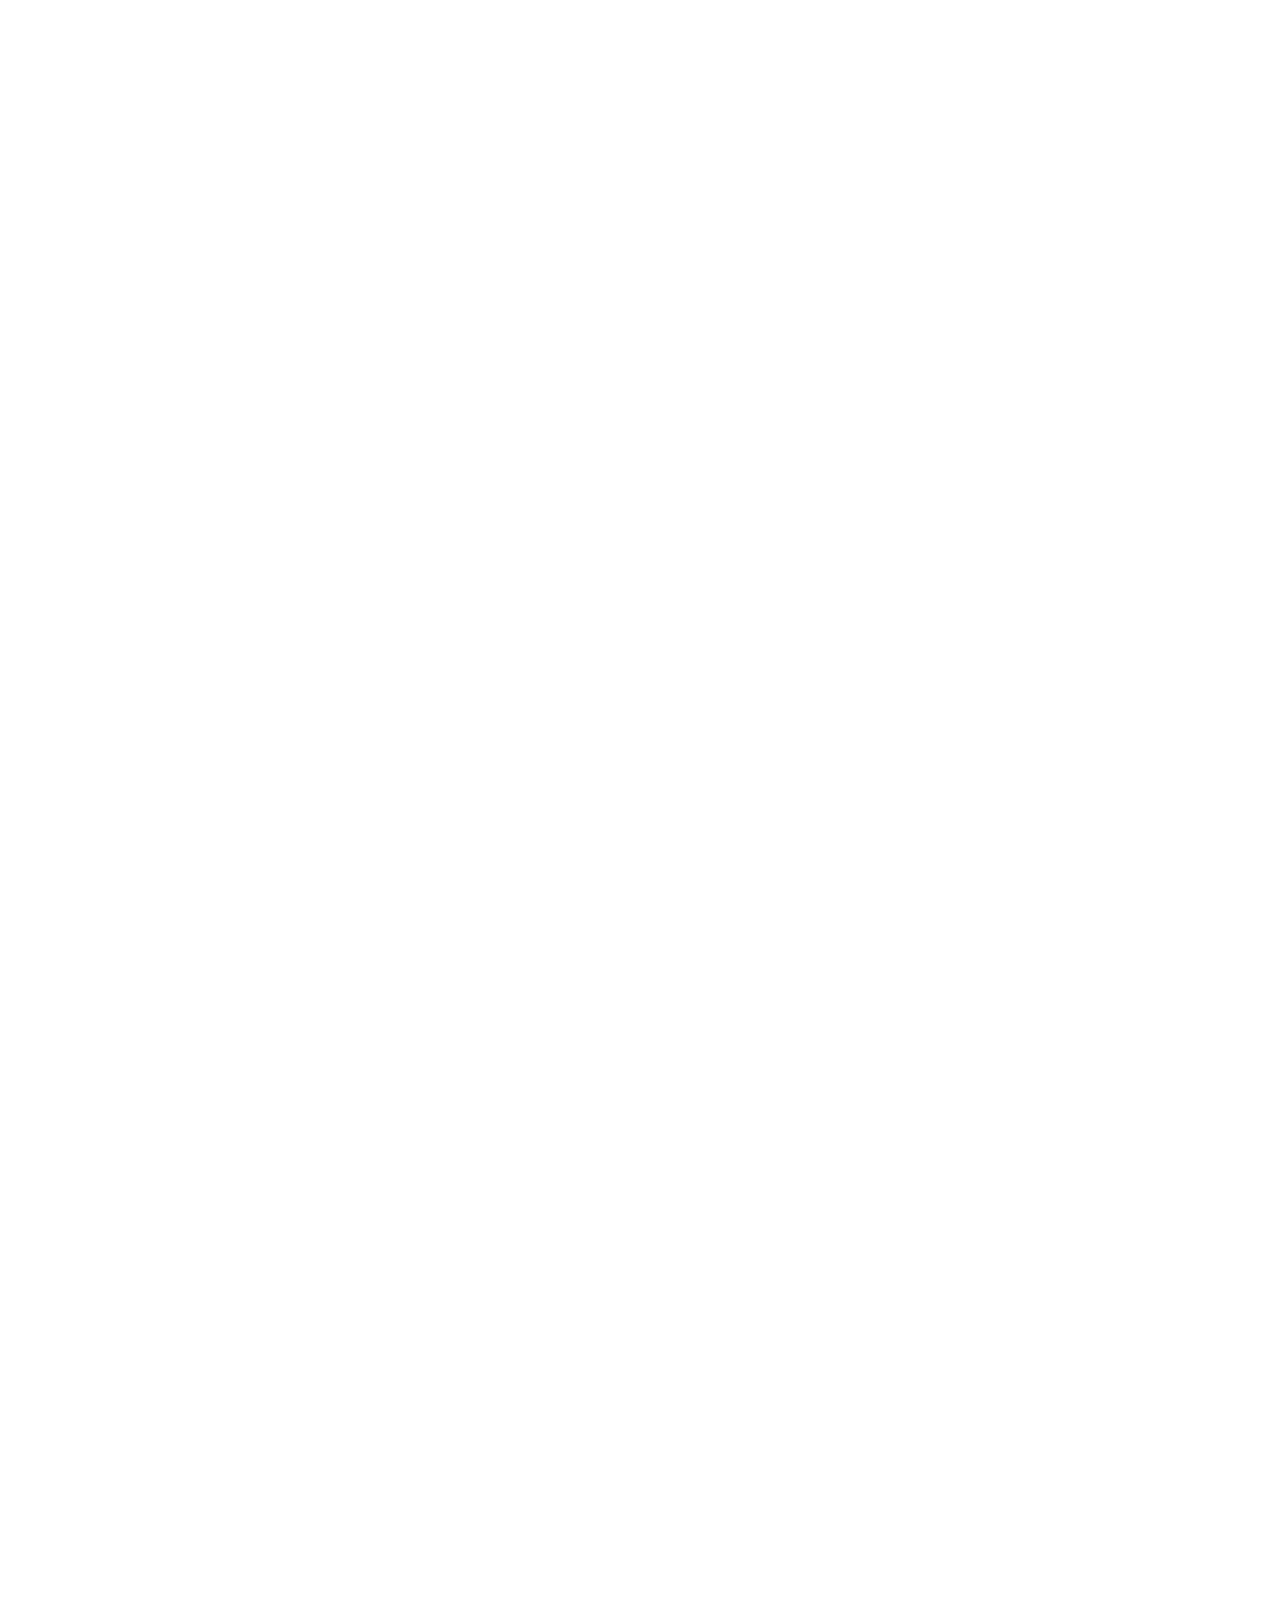
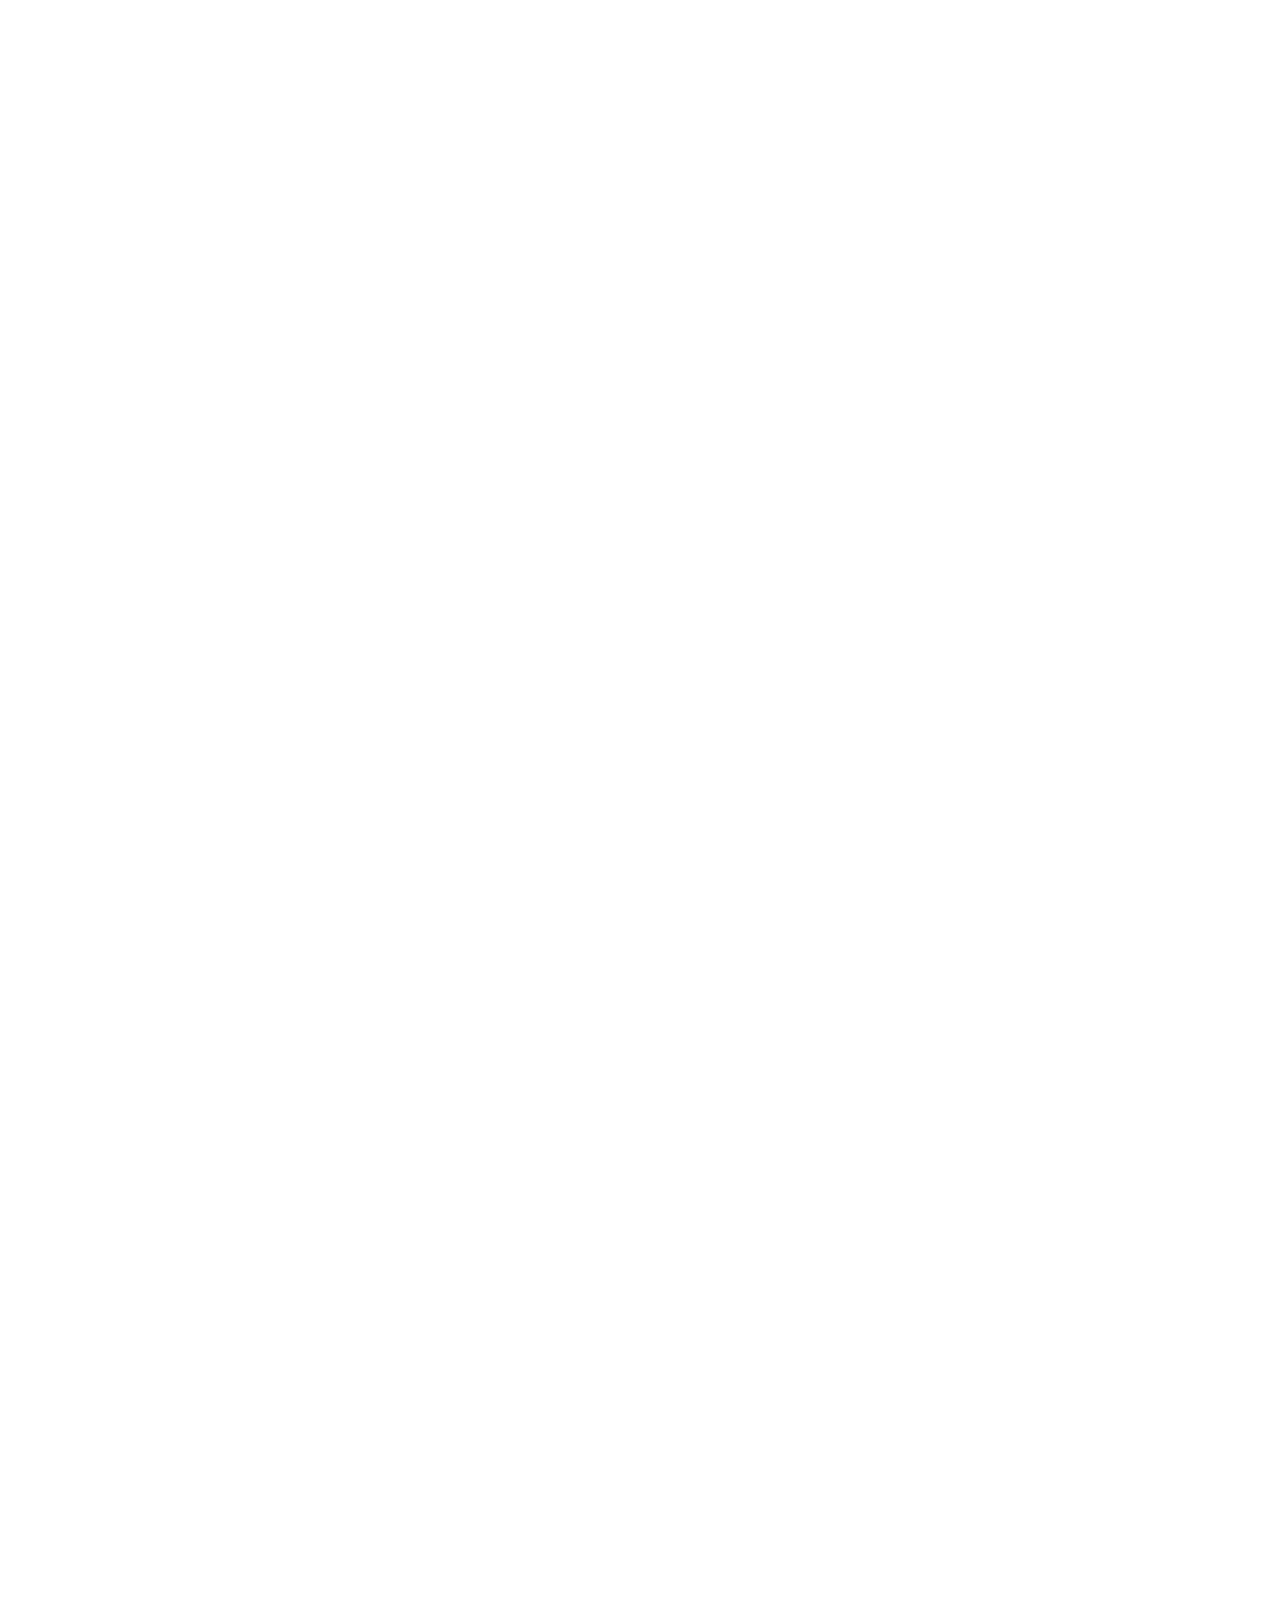
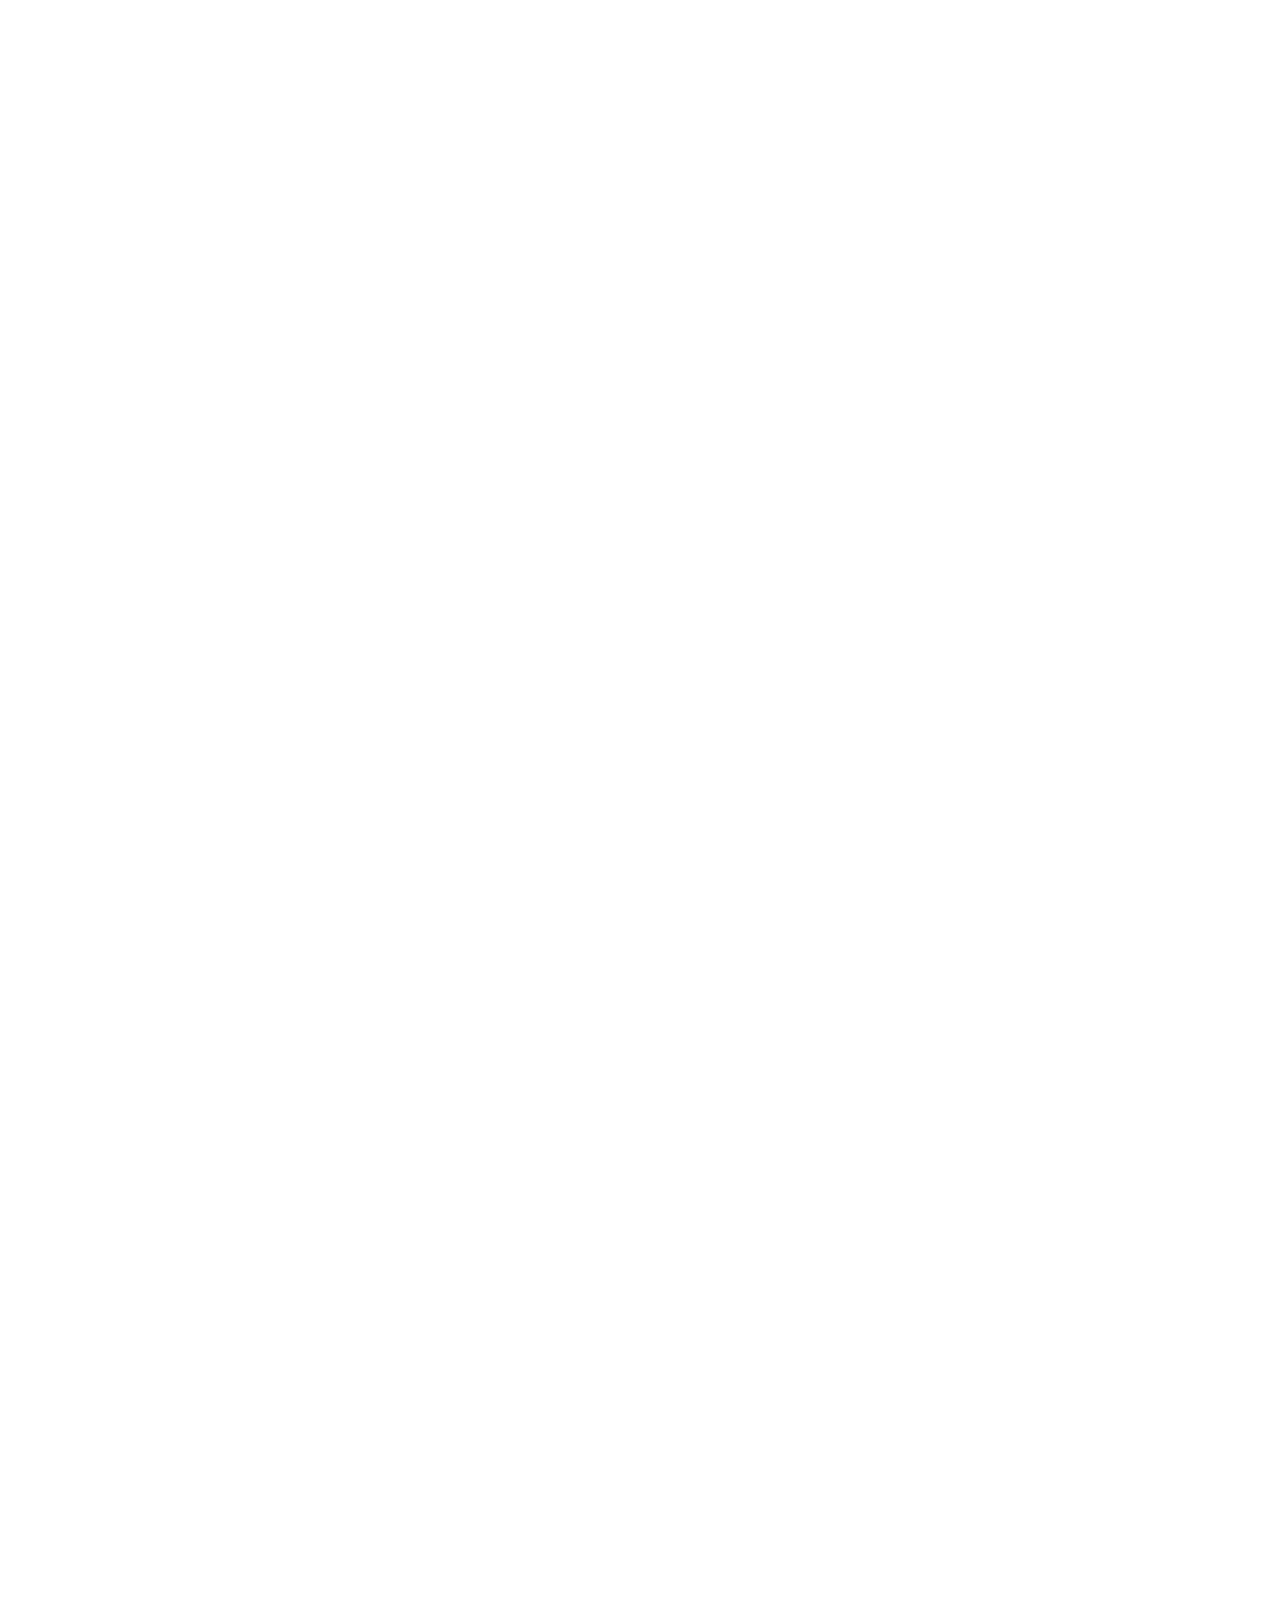
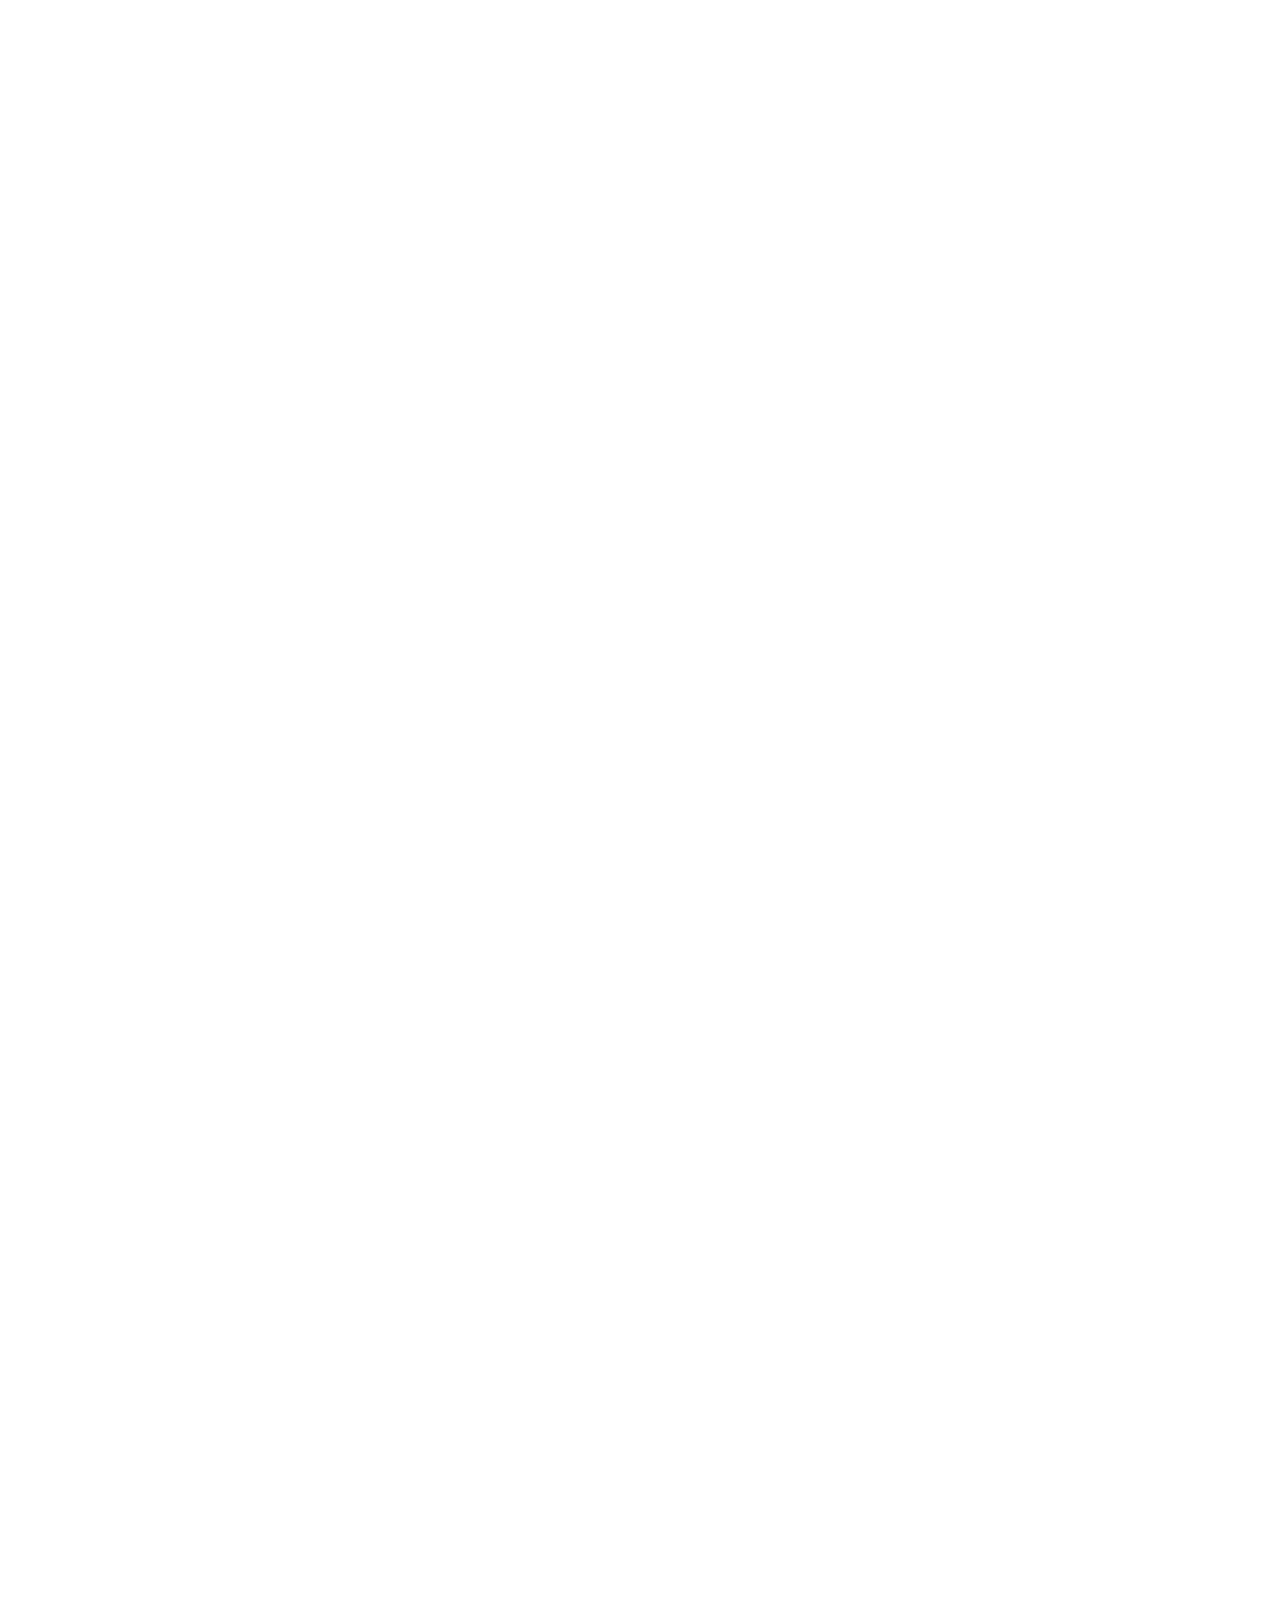
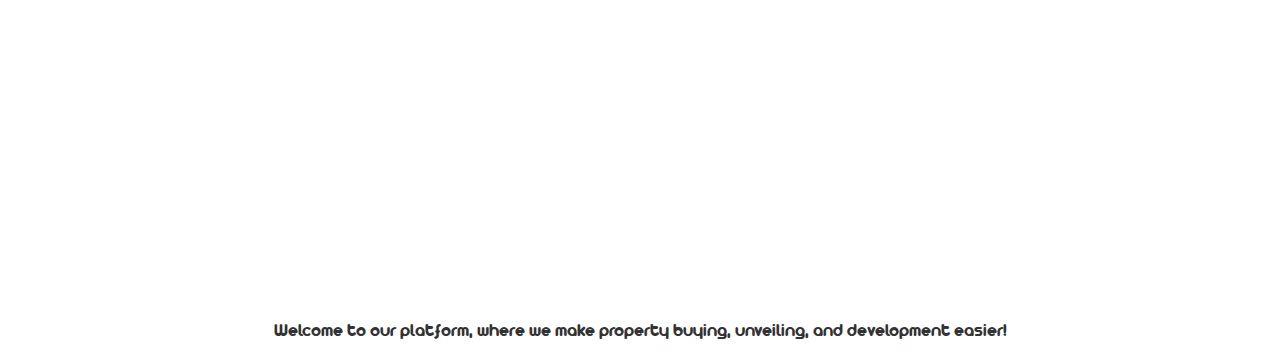
<file: Frontend/Pages/Homepage.html>
<!DOCTYPE html>
<html>

    <head>
        <link rel="stylesheet" href="../Styles/Homestyle.css">
    </head>

    <body>

        <nav>

            <button class="Know-more">Know More</button>
            <button class="filters" onclick="showFiltersPopup()">Filters</button>
            <div class="address" onclick="showPopup()">add property address</div>
            <div id="overlay" class="overlay" onclick="hidePopup()"></div>
            <input type="text" class="searchbar" placeholder="Search" onfocus="showDropdown()" onblur="hideDropdown()">
            <button class="signup-button">Sign up</button>
            <button class="Login-button">Login</button>

            <h1 class="header1">
                <span class="black-letter b">b</span><span class="color-letter">u</span><span class="color-letter">y</span><span class="color-letter">, </span><span class="black-letter u">u</span><span class="color-letter">n</span><span class="color-letter">v</span><span class="color-letter">e</span><span class="color-letter">i</span><span class="color-letter">l</span><span class="color-letter">, </span><span class="black-letter d">d</span><span class="color-letter">e</span><span class="color-letter">v</span><span class="color-letter">e</span><span class="color-letter">l</span><span class="color-letter">o</span><span class="color-letter">p</span>
            </h1>
            
            <h4 class="header2">
                strategic technology channel partners
            </h4>

        </nav>
        
        <div class="below-nav-text">
            <p>Welcome to our platform, where we make property buying, unveiling, and development easier!</p>
        </div>

    </body>

    <div id="address-popup" class="address-popup">
        <div class="address-popup-content">
            <span class="address-close-button" onclick="hidePopup()">&times;</span>
            <p>Tis is your popup content!</p>
        </div>
    </div>

    <div id="filters-popup" class="filters-popup">
        <div class="filters-popup-content">
            <span class="filters-close-button" onclick="hidePopup()">&times;</span>
            <p>Filters content goes here!</p>
        </div>
    </div>

    <ul class="search-dropdown" id="search-dropdown">
        <li>buy Plots</li>
        <li>buy Flats</li>
        <li>buy Houses</li>
        <li>buy Villas</li>
        <li id="no-results" style="display: none;">No results found</li>
    </ul>

    <script src="../../Backend/scripts/homescript.js"></script>

</html>
</file>
<file: Frontend/Styles/Homestyle.css>
@font-face {
    font-family: 'Arista Pro';
    src: url('../../Fonts/zArista.ttf') format('truetype');
}

nav {
    background-color: rgb(218, 190, 218);
    width: 100%;
    height: 40vw;
    position: fixed;
    top: 0;
    left: 0;
    padding: 0;
    background-image: 
        url("../../Images/Homeicons/house1.png"),
        url("../../Images/Homeicons/house2.png"),
        url("../../Images/Homeicons/house3.png");
    background-size: 20vw 15vw, 20vw 25vw, 20vw 15vw;
    background-repeat: no-repeat;
    background-position: 5vw 28vw, 80vw 18vw, -4vw 5vw;
    transition: height 0.3s ease;  
    
}

.signup-button{
    background-color: black;
    color: white;
    width: 7vw;
    height: 4vw;
    border-radius: 1.6vw;
    border: none;
    position: fixed;
    top: 3vw;
    right: 7vw;
    outline: 0.1vw solid black;
    font-size: 1.3vw;
    font-family: 'Arista pro';
}

.Login-button{
    background-color: rgba(0, 0, 0, 0);
    color: rgb(0, 0, 0);
    width: 7vw;
    height: 4vw;
    border-radius: 1.6vw;
    border: none;
    position: fixed;
    top: 3vw;
    right: 16vw;
    outline: 0.1vw solid black;
    font-size: 1.3vw;
    font-family: 'Arista pro';
}

.searchbar{
    background-color: white;
    color: black;
    width: 30vw;
    height: 3.9vw;
    border-radius: 1.6vw;
    border: none;
    position: fixed;
    top: 3vw;
    right: 25vw;
    outline: 0.1vw solid black;
    padding-left: 4vw;
    background-image: url('../../Images/Homeicons/search.png');
    background-size: 2.6vw 1.5vw;
    background-position: 1vw center;
    background-repeat: no-repeat;
    font-size: 1.3vw;
    font-family: 'Arista pro';
}

.search-dropdown {
    display: none;
    position: absolute; /* Fix relative to the nearest positioned ancestor */
    background-color: white;
    border: 0.1vw solid black;
    border-radius: 0.5vw;
    box-shadow: 0 4px 8px rgba(0, 0, 0, 0.2);
    z-index: 1000;
    list-style: none;
    padding: 1vw 0;
    font-family: 'Arista Pro', sans-serif;
    width: 30vw;
    max-height: 20vw; /* Optional: Limit height for large lists */
    overflow-y: auto; /* Optional: Add scroll if the list is too long */
}

.search-dropdown li {
    padding: 0.8vw 2vw;
    cursor: pointer;
}

.search-dropdown li:hover {
    background-color: rgb(218, 190, 218);
}

.address{
    background-color: transparent;
    color: black;
    width: 13.58vw;
    height: 3.9vw;
    border: none;
    position: fixed;
    top: 3vw;
    left: 25vw;
    cursor: pointer;
    display: flex;
    align-items: center; 
    justify-content: flex-start; 
    padding-left: 2vw;
    background-image: url("../../Images/Homeicons/address.png");
    background-size: 1.5vw 1.5vw;
    background-repeat: no-repeat;
    background-position: left center;
    font-size: 1.3vw;
    font-family: 'Arista pro';
}

.overlay {
    display: none;
    position: fixed;
    top: 0;
    left: 0;
    width: 100%;
    height: 100%;
    background-color: rgba(0, 0, 0, 0.5);
    z-index: 999;
}

.address-popup {
    display: none;
    position: fixed;
    top: 50%;
    left: 50%;
    transform: translate(-50%, -50%);
    width: 40vw;
    height: 20vw;
    background-color: white;
    box-shadow: 0 4px 8px rgba(0, 0, 0, 0.2);
    border-radius: 1vw;
    z-index: 1000;
    padding: 1vw;
}

.address-popup-content {
    position: relative;
    width: 100%;
    height: 100%;
    display: flex;
    flex-direction: column;
    justify-content: center;
    align-items: center;
    font-size: 1.3vw;
    font-family: 'Arista pro';
}

.address-close-button {
    position: absolute;
    top: 1vw;
    right: 1vw;
    font-size: 2vw;
    font-weight: bold;
    cursor: pointer;
    color: black;
}

.filters{
    background-color: rgba(0, 0, 0, 0);
    color: rgb(0, 0, 0);
    width: 7vw;
    height: 4vw;
    border-radius: 1.6vw;
    border: none;
    position: fixed;
    top: 3vw;
    left: 16vw;
    outline: 0.1vw solid black;
    font-size: 1.3vw;
    font-family: 'Arista pro';
}

.filters-popup {
    display: none;
    position: fixed;
    top: 50%;
    left: 50%;
    transform: translate(-50%, -50%);
    width: 60vw;
    height: 40vw;
    background-color: white;
    box-shadow: 0 4px 8px rgba(0, 0, 0, 0.2);
    border-radius: 1vw;
    z-index: 1000;
    padding: 1vw;
}

.filters-popup-content {
    position: relative;
    width: 100%;
    height: 100%;
    display: flex;
    flex-direction: column;
    justify-content: center;
    align-items: center;
    font-size: 1.3vw;
    font-family: 'Arista pro';
}

.filters-close-button {
    position: absolute;
    top: 1vw;
    right: 1vw;
    font-size: 2vw;
    font-weight: bold;
    cursor: pointer;
    color: black;
}

.Know-more{
    background-color: black;
    color: white;
    width: 7vw;
    height: 4vw;
    border-radius: 1.6vw;
    border: none;
    position: fixed;
    top: 3vw;
    left: 7vw;
    outline: 0.1vw solid black;
    font-size: 1.3vw;
    font-family: 'Arista pro';
}

.header1{
    position: fixed;
    top: 15vw;
    left: 30vw;
    font-size: 5vw;
    font-family: 'Arista pro';
    font-weight: 1;
}


.black-letter {
    color: black;
}

.color-letter{
    color: rgb(167, 62, 167);
}

.header2{
    position: fixed;
    color: black;
    top: 21.2vw;
    left: 33.5vw;
    font-size: 2vw;
    font-family: 'Arista pro';
    font-weight: 1;
}


.below-nav-text {
    margin-top: 900vw; 
    text-align: center;
    font-size: 1.5vw;
    font-family: 'Arista Pro', sans-serif;
    color: #333; 
}


.move-b {
    font-size: 2vw;
    position: relative;
    top: -17.95vw;
    left: -15vw;
}

.move-u {
    font-size: 2vw;
    position: relative;
    top: -17.95vw;
    left: -15vw;
}

.move-d {
    font-size: 2vw;
    position: relative;
    top: -17.95vw;
    left: -15vw;
}
</file>
